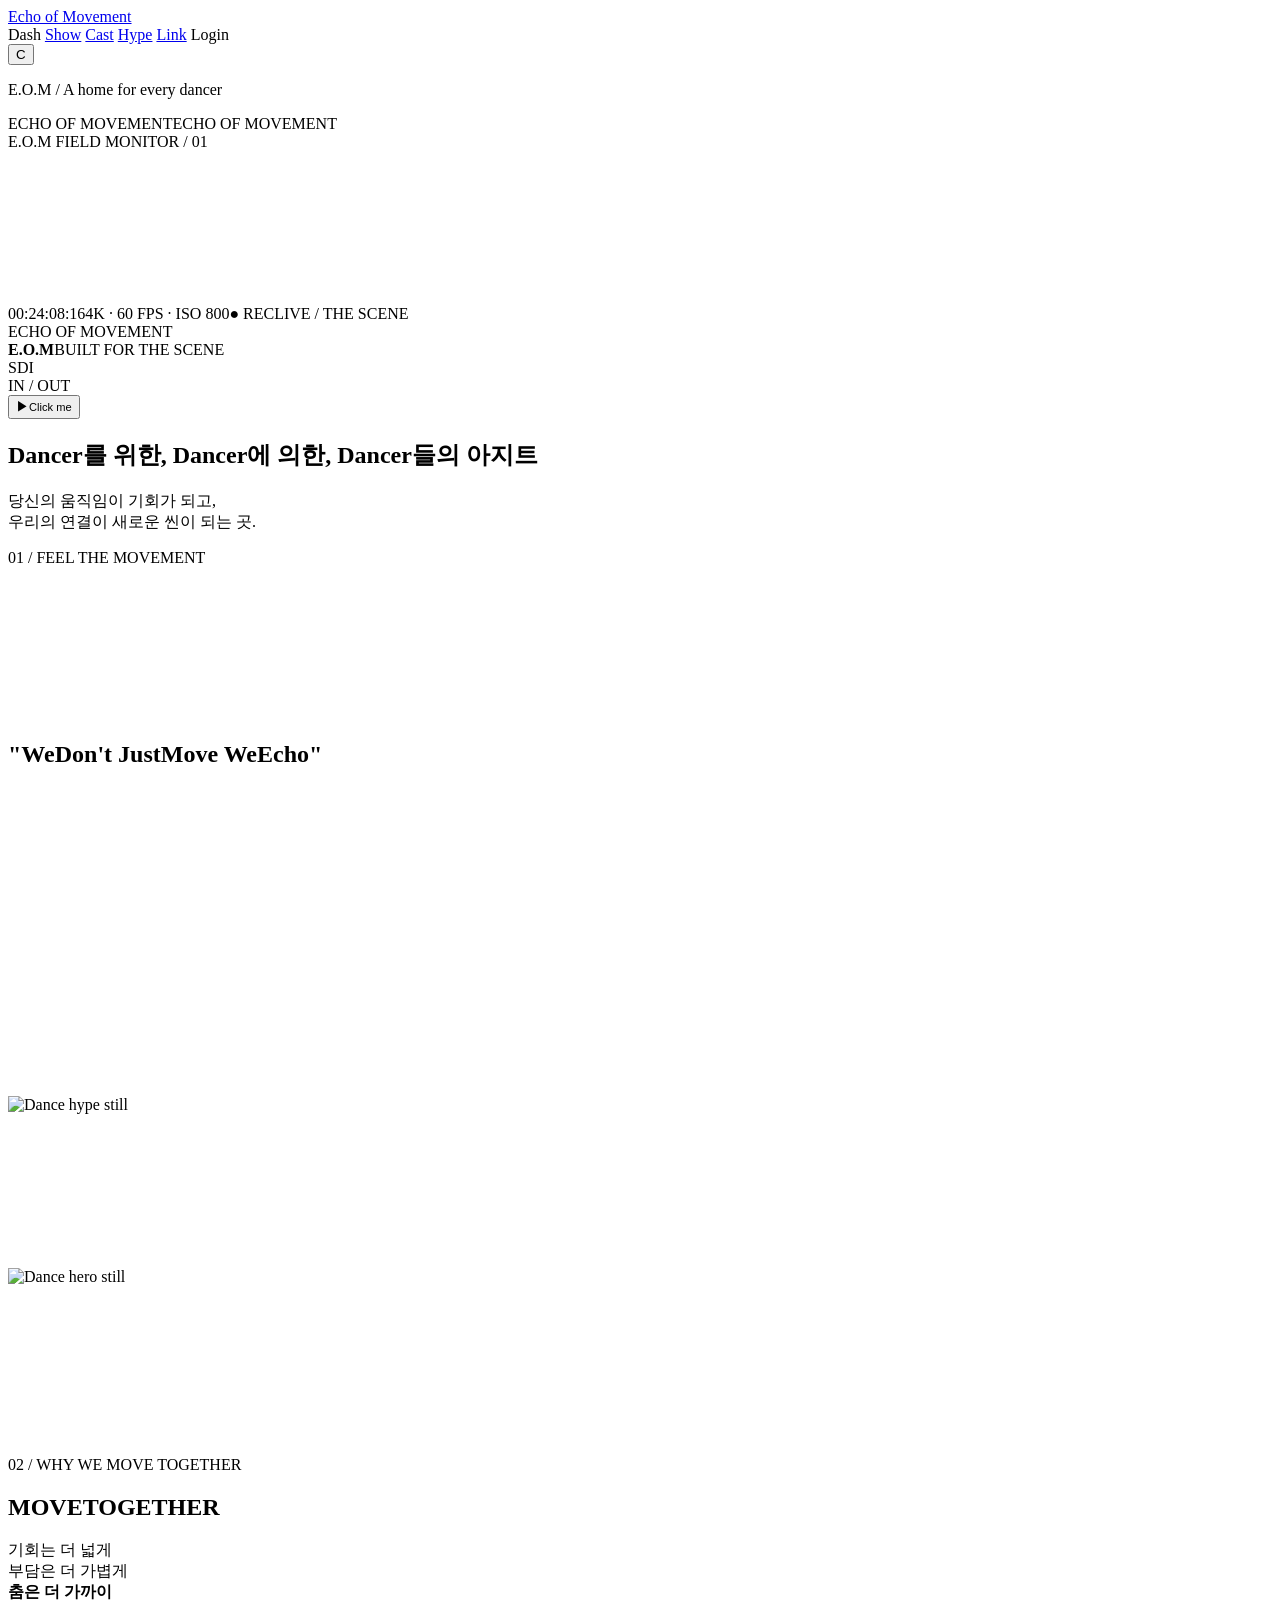
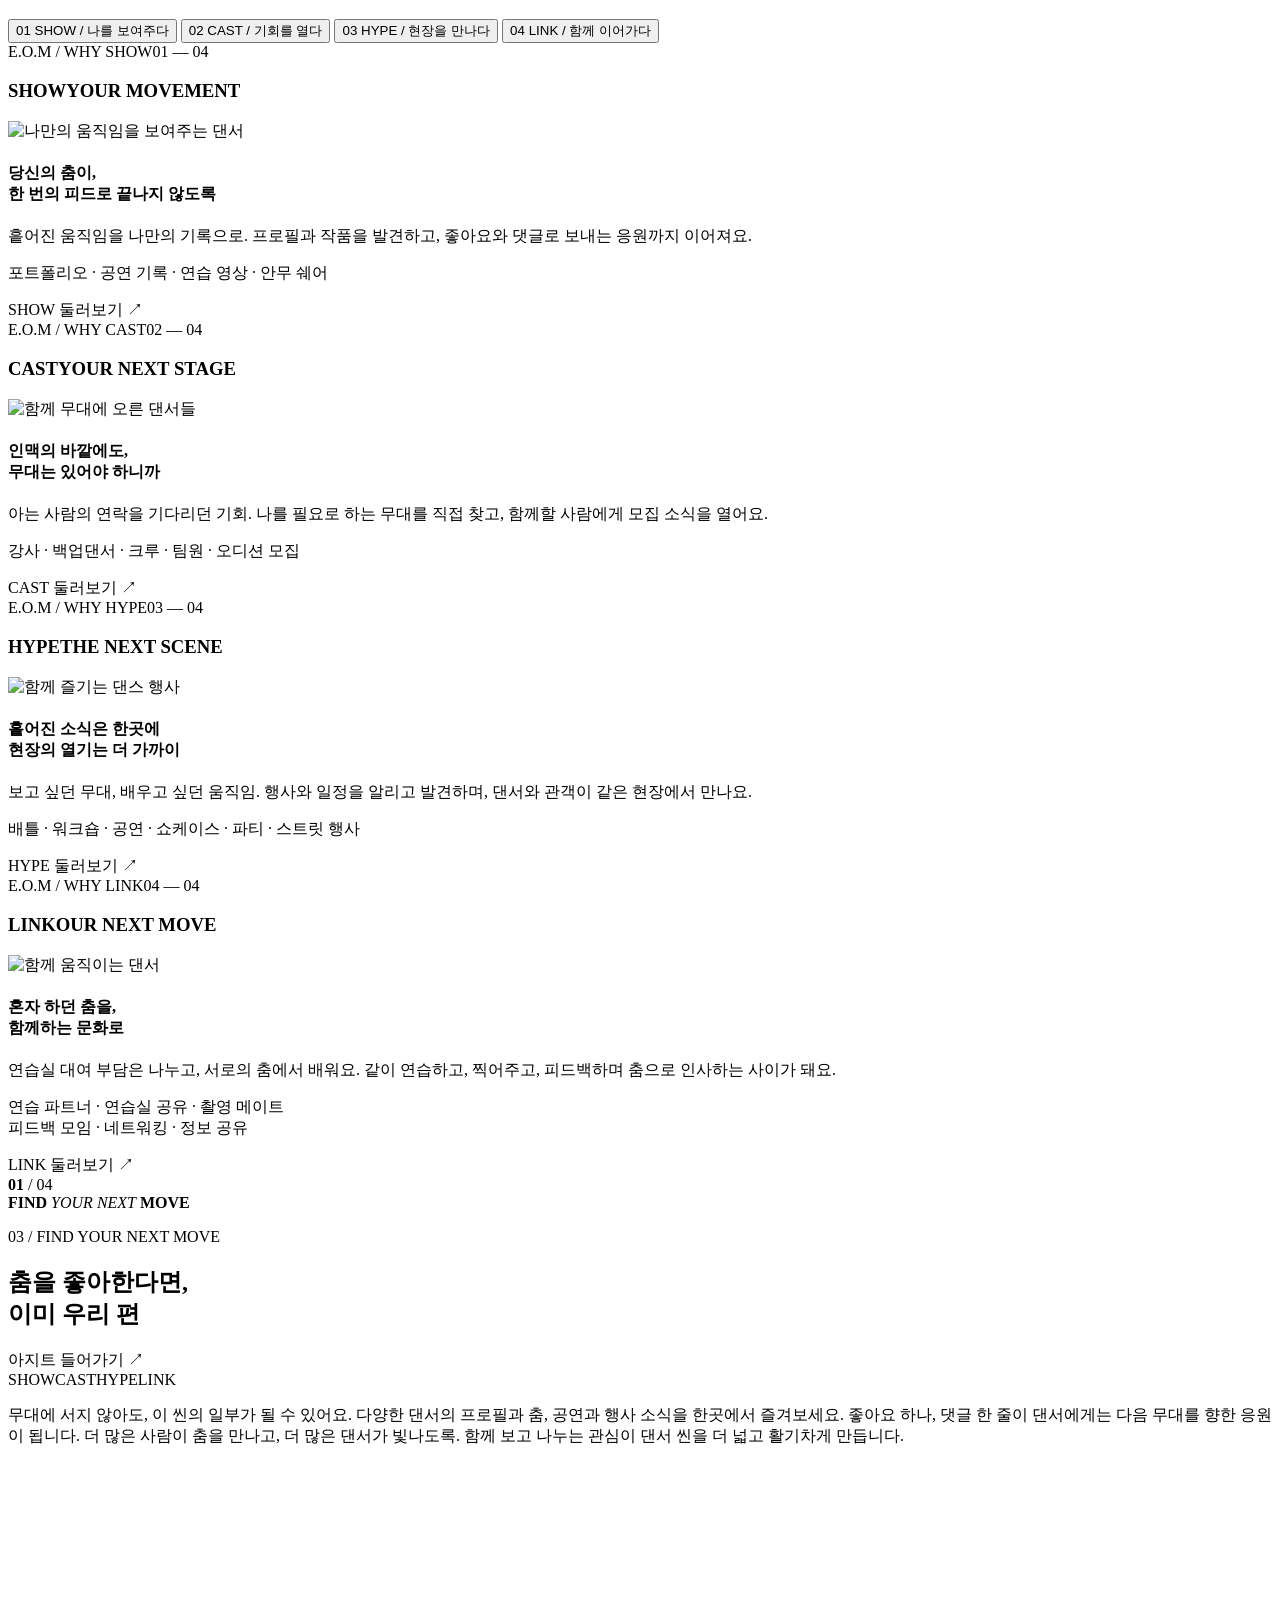
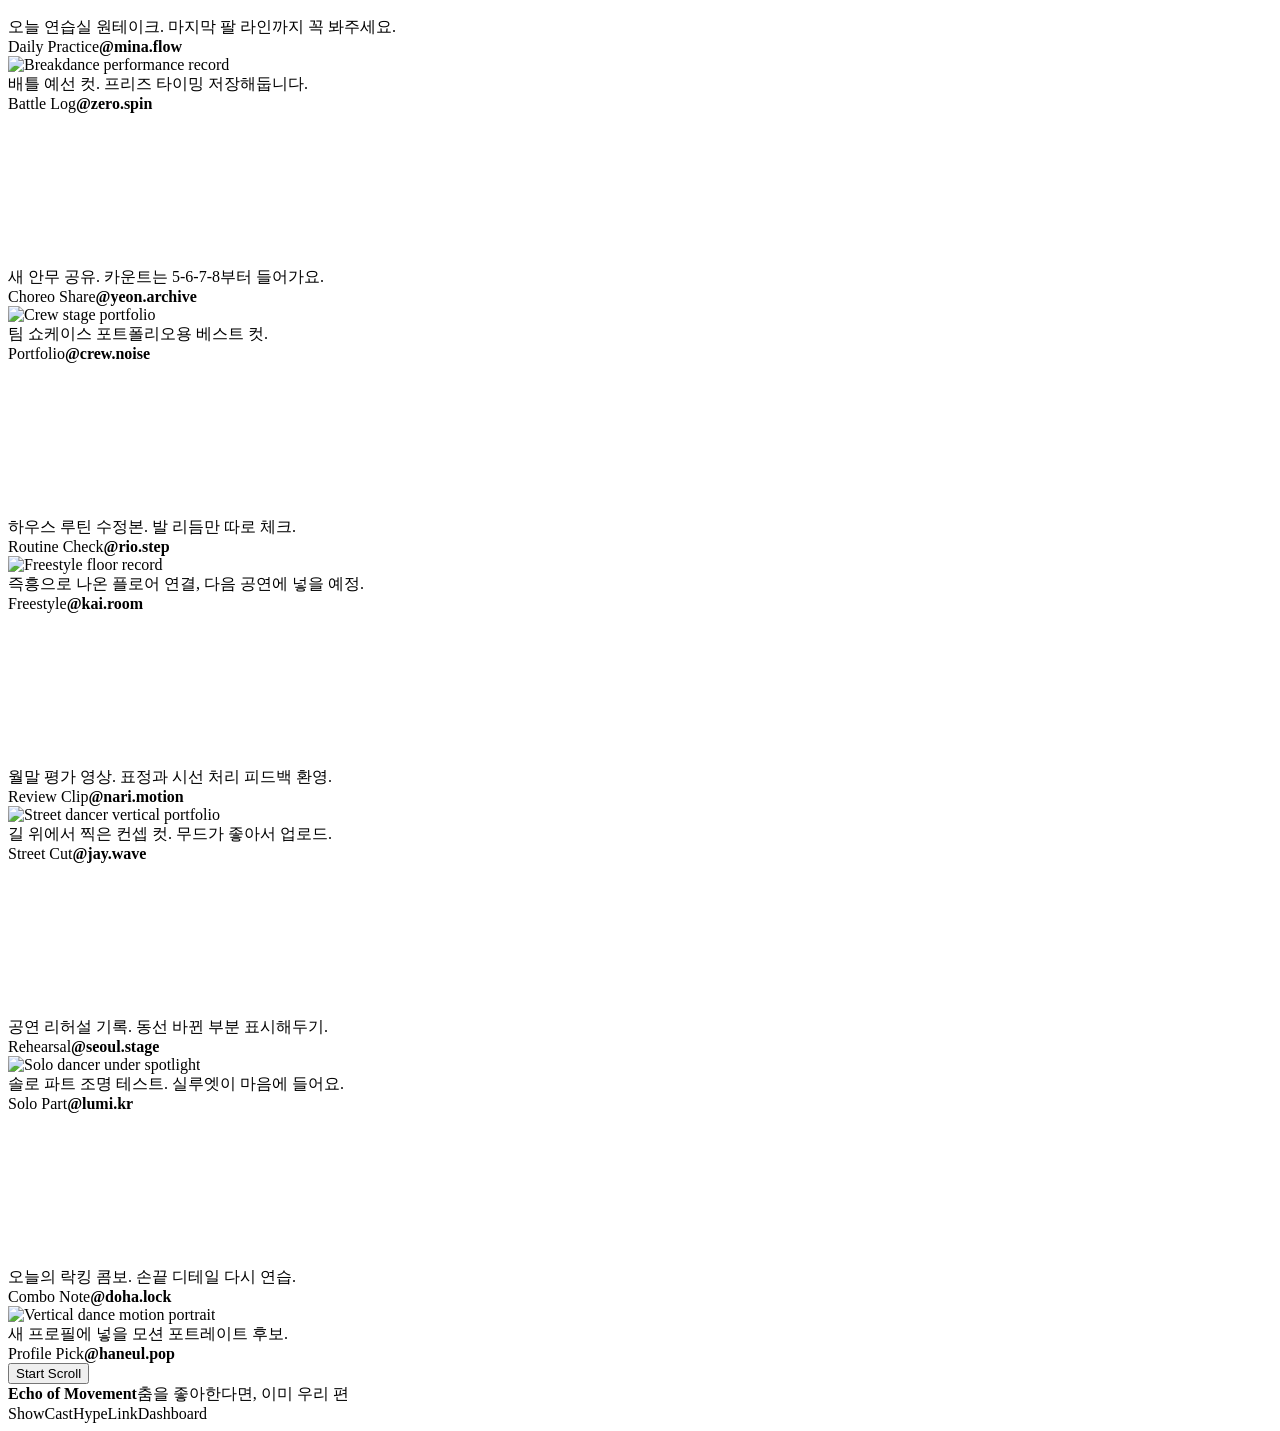
<file: src/main/resources/templates/index.html>
<!doctype html>
<html lang="ko" class="motion-paused" data-theme="dark" xmlns:th="http://www.thymeleaf.org" xmlns:sec="http://www.thymeleaf.org/extras/spring-security">
<head>
    <meta charset="utf-8">
    <meta name="viewport" content="width=device-width, initial-scale=1">
    <script th:src="@{/js/theme.js(v='safari-theme-5')}"></script>
    <title>E.O.M | Echo of Movement</title>
    <script>
        if ('scrollRestoration' in history) history.scrollRestoration = 'manual';
        if (performance.getEntriesByType('navigation')[0]?.type === 'reload' && location.hash) {
            history.replaceState(null, '', location.pathname + location.search);
        }
        window.scrollTo({ top: 0, behavior: 'instant' });
    </script>
    <link rel="preconnect" href="https://fonts.googleapis.com">
    <link rel="preconnect" href="https://fonts.gstatic.com" crossorigin>
    <link href="https://fonts.googleapis.com/css2?family=Inter:wght@400;600;700;800;900&family=Irish+Grover&family=Roboto:wght@700;900&family=Roboto+Mono:wght@400;700&display=swap" rel="stylesheet">
    <link rel="stylesheet" th:href="@{/css/app.css(v='safari-theme-5')}">
    <link rel="stylesheet" th:href="@{/css/marketing.css(v='9c0eecfc6916')}">
    <link rel="stylesheet" th:href="@{/css/landing-story.css(v='safari-link-2')}">
</head>
<body class="marketing-page landing-story">
<header class="marketing-header" data-marketing-header>
    <a class="marketing-logo" href="/" data-scroll-top>Echo of Movement</a>
    <nav class="marketing-nav" aria-label="Main navigation">
        <a th:href="@{/dashboard}">Dash</a>
        <a href="#show" data-section-link="show">Show</a>
        <a href="#cast" data-section-link="cast">Cast</a>
        <a href="#hype" data-section-link="hype">Hype</a>
        <a href="#link" data-section-link="link">Link</a>
        <a sec:authorize="!isAuthenticated()" th:href="@{/login}">Login</a>
    </nav>
    <button class="marketing-theme-toggle" type="button" data-theme-toggle aria-label="Toggle theme">C</button>
</header>

<main class="dynamic-index">
    <section class="opening" aria-labelledby="opening-title" data-opening>
        <div class="opening-stage">
            <p class="scene-kicker opening-kicker">E.O.M / A home for every dancer</p>
            <div class="opening-spotlights" aria-hidden="true"><i></i><i></i></div>
            <div class="opening-ribbon" aria-hidden="true"><span>ECHO OF MOVEMENT</span><span>ECHO OF MOVEMENT</span></div>
            <div class="monitor-scene" data-monitor>
                <div class="monitor-float"><div class="field-monitor">
                    <div class="monitor-face monitor-front">
                        <div class="monitor-brand">E.O.M <span>FIELD MONITOR / 01</span></div>
                        <div class="monitor-screen">
                            <video th:src="@{/assets/source/mp4/show4.mp4}" muted autoplay loop playsinline preload="metadata" th:poster="@{/assets/source/mp4/show4-poster.jpg}"></video>
                            <div class="monitor-frame"></div><span class="monitor-timecode">00:24:08:16</span><span class="monitor-spec">4K · 60 FPS · ISO 800</span><span class="monitor-rec">● REC</span><span class="monitor-live">LIVE / THE SCENE</span>
                            <div class="monitor-meters"><i></i><i></i><i></i><i></i><i></i><i></i><i></i><i></i></div>
                        </div>
                        <div class="monitor-controls"><i></i><i></i><i></i><span>ECHO OF MOVEMENT</span><b></b></div>
                    </div>
                    <div class="monitor-face monitor-back"><strong>E.O.M</strong><span>BUILT FOR THE SCENE</span><div class="monitor-vents"></div></div>
                    <div class="monitor-face monitor-left"><i></i><i></i><i></i></div>
                    <div class="monitor-face monitor-right"><span>SDI<br>IN / OUT</span></div>
                    <div class="monitor-face monitor-top"></div><div class="monitor-face monitor-bottom"></div>
                    <div class="monitor-handle"><span class="handle-bar handle-grip"><i></i><i></i><i></i><i></i><i></i><i></i></span><span class="handle-bar handle-left"><i></i><i></i><i></i><i></i><i></i><i></i></span><span class="handle-bar handle-right"><i></i><i></i><i></i><i></i><i></i><i></i></span></div><div class="monitor-shoe"></div>
                </div></div>
                <button class="monitor-play" type="button" data-monitor-play aria-label="모니터 영상 재생"><span aria-hidden="true">▶</span><small>Click me</small></button>
            </div>
            <h1 id="opening-title">
                <span class="intro-line" data-intro-line><span><b class="intro-dancer">Dancer</b><span class="intro-korean">를 <span class="intro-word">위한</span>,</span></span></span>
                <span class="intro-line" data-intro-line><span><b class="intro-dancer">Dancer</b><span class="intro-korean">에 <span class="intro-word">의한</span>,</span></span></span>
                <span class="intro-line" data-intro-line><span><b class="intro-dancer">Dancer</b><span class="intro-korean">들의 <span class="intro-word">아지트</span></span></span></span>
            </h1>
            <p class="opening-note">당신의 움직임이 기회가 되고,<br>우리의 연결이 새로운 씬이 되는 곳.</p>
            <div class="intro-progress" aria-hidden="true"><span></span></div>
        </div>
    </section>
    <section id="movement" class="cinema-section hero-cinema" data-scene="hero" aria-label="01 — Feel the movement">
        <div class="chapter-marker">01 / FEEL THE MOVEMENT</div>
        <div class="hero-sticky-stage">
            <div class="hero-media-stack" aria-hidden="true">
                <video class="hero-ribbon-video" th:src="@{/assets/source/mp4/herostart.mp4}" muted loop playsinline preload="none" th:poster="@{/assets/source/mp4/herostart-poster.jpg}"></video>
            </div>

            <div class="hero-reference-copy">
                <h2 aria-label="We don’t just move. We echo.">
                    <span class="hero-type-line hero-type-line-dont" data-hero-line>
                        <span style="--n:1">"</span><span class="hero-type-gap hero-type-gap-small" aria-hidden="true"></span><span style="--n:2">W</span><span style="--n:3">e</span><span class="hero-type-gap" aria-hidden="true"></span><span style="--n:4">D</span><span style="--n:5">o</span><span style="--n:6">n</span><span style="--n:7">'</span><span style="--n:8">t</span>
                    </span>
                    <span class="hero-type-line hero-type-line-move" data-hero-line>
                        <span style="--n:9">J</span><span style="--n:10">u</span><span style="--n:11">s</span><span style="--n:12">t</span><span class="hero-type-gap" aria-hidden="true"></span><span style="--n:13">M</span><span style="--n:14">o</span><span style="--n:15">v</span><span style="--n:16">e</span>
                    </span>
                    <span class="hero-type-line hero-type-line-echo" data-hero-line>
                        <span style="--n:17">W</span><span class="hero-letter-e" style="--n:18">e</span><span class="hero-type-gap" aria-hidden="true"></span><span style="--n:19">E</span><span style="--n:20">c</span><span style="--n:21">h</span><span style="--n:22">o</span><span class="hero-type-gap hero-type-gap-small" aria-hidden="true"></span><span style="--n:23">"</span>
                    </span>
                </h2>
            </div>

            <div class="hero-cube-stage" aria-label="E.O.M hero media cube">
                <div class="media-cube hero-media-cube" data-hero-cube>
                    <div class="cube-face cube-front">
                        <video th:src="@{/assets/source/mp4/herostart.mp4}" muted loop playsinline preload="none" th:poster="@{/assets/source/mp4/herostart-poster.jpg}"></video>
                    </div>
                    <div class="cube-face cube-back">
                        <video th:src="@{/assets/source/mp4/cube1.mp4}" muted loop playsinline preload="none" th:poster="@{/assets/source/mp4/cube1-poster.jpg}"></video>
                    </div>
                    <div class="cube-face cube-right">
                        <img th:src="@{/assets/source/hype.jpg}" alt="Dance hype still">
                    </div>
                    <div class="cube-face cube-left">
                        <video th:src="@{/assets/source/mp4/cube3.mp4}" muted loop playsinline preload="none" th:poster="@{/assets/source/mp4/cube3-poster.jpg}"></video>
                    </div>
                    <div class="cube-face cube-top">
                        <img th:src="@{/assets/source/hero.jpg}" alt="Dance hero still">
                    </div>
                    <div class="cube-face cube-bottom">
                        <video th:src="@{/assets/source/mp4/cube2.mp4}" muted loop playsinline preload="none" th:poster="@{/assets/source/mp4/cube2-poster.jpg}"></video>
                    </div>
                </div>
            </div>

        </div>
    </section>

    <section id="why" class="why-orbit" aria-labelledby="why-title" data-orbit>
        <div class="orbit-stage">
            <p class="scene-kicker orbit-kicker">02 / WHY WE MOVE TOGETHER</p>
            <h2 id="why-title" class="orbit-title" aria-label="Move together"><span>MOVE</span><span class="outline">TOGETHER</span></h2>
            <p class="orbit-caption">기회는 더 넓게<br>부담은 더 가볍게<br><strong>춤은 더 가까이</strong></p>
            <div class="orbit-guide" aria-label="서비스를 만든 네 가지 이유">
                <span class="orbit-guide-line" aria-hidden="true"></span>
                <button type="button" data-orbit-step="0"><span>01</span> SHOW / 나를 보여주다</button>
                <button type="button" data-orbit-step="1"><span>02</span> CAST / 기회를 열다</button>
                <button type="button" data-orbit-step="2"><span>03</span> HYPE / 현장을 만나다</button>
                <button type="button" data-orbit-step="3"><span>04</span> LINK / 함께 이어가다</button>
            </div>
            <div class="orbit-deck">
                <article id="show" class="orbit-card" data-orbit-card>
                    <div class="orbit-card-top"><span>E.O.M / WHY SHOW</span><span>01 — 04</span></div>
                    <h3>SHOW<span>YOUR MOVEMENT</span></h3>
                    <img th:src="@{/assets/source/show.png}" alt="나만의 움직임을 보여주는 댄서" loading="eager">
                    <h4>당신의 춤이,<br>한 번의 피드로 끝나지 않도록</h4>
                    <p><span class="copy-phrase">흩어진 움직임을 나만의 기록으로.</span> <span class="copy-phrase">프로필과 작품을 발견하고,</span> <span class="copy-phrase">좋아요와 댓글로 보내는</span> <span class="copy-phrase">응원까지 이어져요.</span></p>
                    <p class="orbit-uses">포트폴리오 · 공연 기록 · 연습 영상 · 안무 쉐어</p>
                    <a th:href="@{/boards/SHOW}">SHOW 둘러보기 <span aria-hidden="true">↗</span></a>
                </article>
                <article id="cast" class="orbit-card" data-orbit-card>
                    <div class="orbit-card-top"><span>E.O.M / WHY CAST</span><span>02 — 04</span></div>
                    <h3>CAST<span>YOUR NEXT STAGE</span></h3>
                    <img th:src="@{/assets/source/ben-iwara-XoZ3P4Vl0LY-unsplash.jpg}" alt="함께 무대에 오른 댄서들" loading="eager">
                    <h4>인맥의 바깥에도,<br>무대는 있어야 하니까</h4>
                    <p><span class="copy-phrase">아는 사람의 연락을 기다리던 기회.</span> <span class="copy-phrase">나를 필요로 하는 무대를 직접 찾고,</span> <span class="copy-phrase">함께할 사람에게</span> <span class="copy-phrase">모집 소식을 열어요.</span></p>
                    <p class="orbit-uses">강사 · 백업댄서 · 크루 · 팀원 · 오디션 모집</p>
                    <a th:href="@{/boards/CAST}">CAST 둘러보기 <span aria-hidden="true">↗</span></a>
                </article>
                <article id="hype" class="orbit-card" data-orbit-card>
                    <div class="orbit-card-top"><span>E.O.M / WHY HYPE</span><span>03 — 04</span></div>
                    <h3>HYPE<span>THE NEXT SCENE</span></h3>
                    <img th:src="@{/assets/source/hype.jpg}" alt="함께 즐기는 댄스 행사" loading="eager">
                    <h4>흩어진 소식은 한곳에<br>현장의 열기는 더 가까이</h4>
                    <p><span class="copy-phrase">보고 싶던 무대,</span> <span class="copy-phrase">배우고 싶던 움직임.</span> <span class="copy-phrase">행사와 일정을 알리고 발견하며,</span> <span class="copy-phrase">댄서와 관객이</span> <span class="copy-phrase">같은 현장에서 만나요.</span></p>
                    <p class="orbit-uses">배틀 · 워크숍 · 공연 · 쇼케이스 · 파티 · 스트릿 행사</p>
                    <a th:href="@{/boards/HYPE}">HYPE 둘러보기 <span aria-hidden="true">↗</span></a>
                </article>
                <article id="link" class="orbit-card" data-orbit-card>
                    <div class="orbit-card-top"><span>E.O.M / WHY LINK</span><span>04 — 04</span></div>
                    <h3>LINK<span>OUR NEXT MOVE</span></h3>
                    <img th:src="@{/assets/source/samuel-regan-asante-jRM3E-MG9sg-unsplash.jpg}" alt="함께 움직이는 댄서" loading="eager">
                    <h4>혼자 하던 춤을,<br>함께하는 문화로</h4>
                    <p><span class="copy-phrase">연습실 대여 부담은 나누고,</span> <span class="copy-phrase">서로의 춤에서 배워요.</span> <span class="copy-phrase">같이 연습하고, 찍어주고,</span> <span class="copy-phrase">피드백하며 춤으로</span> <span class="copy-phrase">인사하는 사이가 돼요.</span></p>
                    <p class="orbit-uses">연습 파트너 · 연습실 공유 · 촬영 메이트<br>피드백 모임 · 네트워킹 · 정보 공유</p>
                    <a th:href="@{/boards/LINK}">LINK 둘러보기 <span aria-hidden="true">↗</span></a>
                </article>
            </div>
            <span class="orbit-counter" aria-hidden="true"><b data-orbit-count>01</b> / 04</span>
        </div>
    </section>

<div id="features" class="closing-section">
    <section id="next-move" class="cinema-section show-cinema" data-scene="show">
        <div class="show-sticky-stage">
            <div class="show-title-stack" data-show-title aria-hidden="true">
                <span><strong>FIND</strong> <em class="show-title-fade">YOUR</em></span>
                <span><em class="show-title-fade">NEXT</em> <b class="show-title-fade">MOVE</b></span>
            </div>

            <div class="show-message">
                <div class="closing-heading">
                <p class="scene-kicker">03 / FIND YOUR NEXT MOVE</p>
                <h2>춤을 좋아한다면,<br>이미 우리 편</h2>
                <div class="closing-actions"><a class="closing-enter" th:href="@{/dashboard}">아지트 들어가기 ↗</a><nav aria-label="서비스 바로가기"><a th:href="@{/boards/SHOW}">SHOW</a><a th:href="@{/boards/CAST}">CAST</a><a th:href="@{/boards/HYPE}">HYPE</a><a th:href="@{/boards/LINK}">LINK</a></nav></div>
                </div>
                <div class="closing-description">
                <p>
                    <span class="closing-sentence">무대에 서지 않아도, 이 씬의 일부가 될 수 있어요.</span>
                    <span class="closing-sentence"><span class="copy-phrase">다양한 댄서의 프로필과 춤,</span> <span class="copy-phrase">공연과 행사 소식을</span> <span class="copy-phrase">한곳에서 즐겨보세요.</span></span>
                    <span class="closing-sentence"><span class="copy-phrase">좋아요 하나, 댓글 한 줄이</span> <span class="copy-phrase">댄서에게는 다음 무대를 향한</span> <span class="copy-phrase">응원이 됩니다.</span></span>
                    <span class="closing-sentence"><span class="copy-phrase">더 많은 사람이 춤을 만나고,</span> <span class="copy-phrase">더 많은 댄서가 빛나도록.</span></span>
                    <span class="closing-sentence"><span class="copy-phrase">함께 보고 나누는 관심이</span> <span class="copy-phrase">댄서 씬을 더 넓고</span> <span class="copy-phrase">활기차게 만듭니다.</span></span>
                </p>
                </div>
            </div>

            <div class="show-rail-viewport" tabindex="0" role="region" aria-label="댄서 콘텐츠 예시">
                <div class="show-reel-rail" data-show-rail>
                    <article class="show-reel-card show-reel-card-video" style="--i:0">
                        <video th:src="@{/assets/source/mp4/show1.mp4}" muted loop playsinline preload="none" th:poster="@{/assets/source/mp4/show1-poster.jpg}"></video>
                        <div class="show-caption">오늘 연습실 원테이크. 마지막 팔 라인까지 꼭 봐주세요.</div>
                        <div class="show-meta"><span>Daily Practice</span><strong>@mina.flow</strong></div>
                    </article>
                    <article class="show-reel-card" style="--i:1">
                        <img th:src="@{/assets/source/dwayne-joe-_Haw_PsHa5E-unsplash.jpg}" alt="Breakdance performance record">
                        <div class="show-caption">배틀 예선 컷. 프리즈 타이밍 저장해둡니다.</div>
                        <div class="show-meta"><span>Battle Log</span><strong>@zero.spin</strong></div>
                    </article>
                    <article class="show-reel-card show-reel-card-video" style="--i:2">
                        <video th:src="@{/assets/source/mp4/show2.mp4}" muted loop playsinline preload="none" th:poster="@{/assets/source/mp4/show2-poster.jpg}"></video>
                        <div class="show-caption">새 안무 공유. 카운트는 5-6-7-8부터 들어가요.</div>
                        <div class="show-meta"><span>Choreo Share</span><strong>@yeon.archive</strong></div>
                    </article>
                    <article class="show-reel-card" style="--i:3">
                        <img th:src="@{/assets/source/ben-iwara-XoZ3P4Vl0LY-unsplash.jpg}" alt="Crew stage portfolio">
                        <div class="show-caption">팀 쇼케이스 포트폴리오용 베스트 컷.</div>
                        <div class="show-meta"><span>Portfolio</span><strong>@crew.noise</strong></div>
                    </article>
                    <article class="show-reel-card show-reel-card-video" style="--i:4">
                        <video th:src="@{/assets/source/mp4/show3.mp4}" muted loop playsinline preload="none" th:poster="@{/assets/source/mp4/show3-poster.jpg}"></video>
                        <div class="show-caption">하우스 루틴 수정본. 발 리듬만 따로 체크.</div>
                        <div class="show-meta"><span>Routine Check</span><strong>@rio.step</strong></div>
                    </article>
                    <article class="show-reel-card" style="--i:5">
                        <img th:src="@{/assets/source/samuel-regan-asante-jRM3E-MG9sg-unsplash.jpg}" alt="Freestyle floor record">
                        <div class="show-caption">즉흥으로 나온 플로어 연결, 다음 공연에 넣을 예정.</div>
                        <div class="show-meta"><span>Freestyle</span><strong>@kai.room</strong></div>
                    </article>
                    <article class="show-reel-card show-reel-card-video" style="--i:6">
                        <video th:src="@{/assets/source/mp4/show4.mp4}" muted loop playsinline preload="none" th:poster="@{/assets/source/mp4/show4-poster.jpg}"></video>
                        <div class="show-caption">월말 평가 영상. 표정과 시선 처리 피드백 환영.</div>
                        <div class="show-meta"><span>Review Clip</span><strong>@nari.motion</strong></div>
                    </article>
                    <article class="show-reel-card" style="--i:7">
                        <img th:src="@{/assets/source/fethi-benattallah-Pf7DdhpYk88-unsplash.jpg}" alt="Street dancer vertical portfolio">
                        <div class="show-caption">길 위에서 찍은 컨셉 컷. 무드가 좋아서 업로드.</div>
                        <div class="show-meta"><span>Street Cut</span><strong>@jay.wave</strong></div>
                    </article>
                    <article class="show-reel-card show-reel-card-video" style="--i:8">
                        <video th:src="@{/assets/source/mp4/show5.mp4}" muted loop playsinline preload="none" th:poster="@{/assets/source/mp4/show5-poster.jpg}"></video>
                        <div class="show-caption">공연 리허설 기록. 동선 바뀐 부분 표시해두기.</div>
                        <div class="show-meta"><span>Rehearsal</span><strong>@seoul.stage</strong></div>
                    </article>
                    <article class="show-reel-card" style="--i:9">
                        <img th:src="@{/assets/source/daniel-oKJ2n8HiDr0-unsplash.jpg}" alt="Solo dancer under spotlight">
                        <div class="show-caption">솔로 파트 조명 테스트. 실루엣이 마음에 들어요.</div>
                        <div class="show-meta"><span>Solo Part</span><strong>@lumi.kr</strong></div>
                    </article>
                    <article class="show-reel-card show-reel-card-video" style="--i:10">
                        <video th:src="@{/assets/source/mp4/show6.mp4}" muted loop playsinline preload="none" th:poster="@{/assets/source/mp4/show6-poster.jpg}"></video>
                        <div class="show-caption">오늘의 락킹 콤보. 손끝 디테일 다시 연습.</div>
                        <div class="show-meta"><span>Combo Note</span><strong>@doha.lock</strong></div>
                    </article>
                    <article class="show-reel-card" style="--i:11">
                        <img th:src="@{/assets/source/shimo-yann-4vaZN5xBMEo-unsplash.jpg}" alt="Vertical dance motion portrait">
                        <div class="show-caption">새 프로필에 넣을 모션 포트레이트 후보.</div>
                        <div class="show-meta"><span>Profile Pick</span><strong>@haneul.pop</strong></div>
                    </article>
                </div>
            </div>
        </div>
    </section>

</div>
</main>
<button type="button" class="scroll-status" data-scroll-status aria-label="다음 화면으로 스크롤">Start Scroll</button>
<footer class="marketing-footer">
    <div><strong>Echo of Movement</strong><span>춤을 좋아한다면, 이미 우리 편</span></div>
    <nav aria-label="Footer navigation"><a th:href="@{/boards/SHOW}">Show</a><a th:href="@{/boards/CAST}">Cast</a><a th:href="@{/boards/HYPE}">Hype</a><a th:href="@{/boards/LINK}">Link</a><a th:href="@{/dashboard}">Dashboard</a></nav>
</footer>
<script th:src="@{/js/marketing.js(v='4d7595db4c95')}"></script>
<script th:src="@{/js/landing-story.js(v='152ced654efd')}"></script>
</body>
</html>
</file>
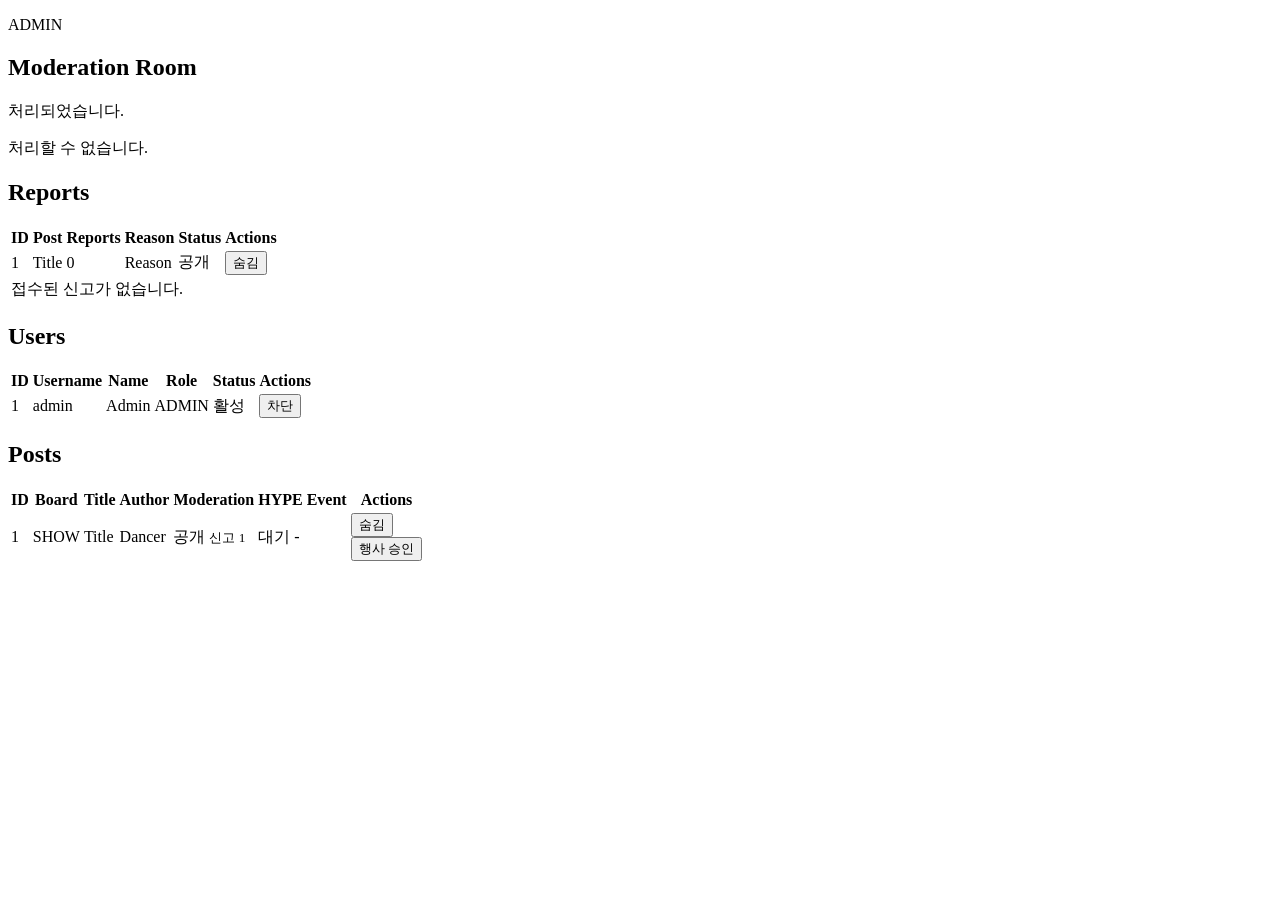
<file: src/main/resources/templates/admin.html>
<!doctype html>
<html lang="ko" data-theme="dark" xmlns:th="http://www.thymeleaf.org" xmlns:sec="http://www.thymeleaf.org/extras/spring-security">
<head>
    <meta charset="utf-8">
    <meta name="viewport" content="width=device-width, initial-scale=1">
<script th:src="@{/js/theme.js(v='safari-theme-5')}"></script>
    <title>Admin | E.O.M</title>
    <link rel="preconnect" href="https://fonts.googleapis.com">
    <link rel="preconnect" href="https://fonts.gstatic.com" crossorigin>
    <link href="https://fonts.googleapis.com/css2?family=Inter:wght@400;600;800&family=Irish+Grover&family=Roboto+Mono&display=swap" rel="stylesheet">
    <link rel="stylesheet" th:href="@{/css/app.css(v='safari-theme-5')}">
</head>
<body>
<div th:replace="~{fragments/header :: header}"></div>
<main class="app-shell admin-page">
    <section class="section-title">
        <div>
            <p class="eyebrow">ADMIN</p>
            <h1>Moderation Room</h1>
        </div>
    </section>
    <p class="admin-notice" th:if="${adminNotice}" th:text="${adminNotice}">처리되었습니다.</p>
    <p class="admin-notice is-error" th:if="${adminError}" th:text="${adminError}">처리할 수 없습니다.</p>
    <section class="admin-grid">
        <article>
            <h2>Reports</h2>
            <table>
                <thead>
                <tr>
                    <th>ID</th>
                    <th>Post</th>
                    <th>Reports</th>
                    <th>Reason</th>
                    <th>Status</th>
                    <th>Actions</th>
                </tr>
                </thead>
                <tbody>
                <tr th:each="post : ${reportedPosts}">
                    <td th:text="${post.id}">1</td>
                    <td><a th:href="@{/posts/{id}(id=${post.id})}" th:text="${post.title}">Title</a></td>
                    <td th:text="${post.reportCount}">0</td>
                    <td th:text="${post.latestReportReason}">Reason</td>
                    <td>
                        <span class="admin-status" th:classappend="${post.hiddenByAdmin} ? ' is-danger' : ' is-ok'"
                              th:text="${post.hiddenByAdmin ? '숨김' : '공개'}">공개</span>
                    </td>
                    <td>
                        <form th:action="@{/admin/posts/{id}/visibility(id=${post.id})}" method="post">
                            <input type="hidden" name="hidden" th:value="${!post.hiddenByAdmin}">
                            <button type="submit" th:text="${post.hiddenByAdmin ? '복구' : '숨김'}">숨김</button>
                        </form>
                    </td>
                </tr>
                <tr th:if="${reportedPosts.isEmpty()}">
                    <td colspan="6">접수된 신고가 없습니다.</td>
                </tr>
                </tbody>
            </table>
        </article>
        <article>
            <h2>Users</h2>
            <table>
                <thead>
                <tr>
                    <th>ID</th>
                    <th>Username</th>
                    <th>Name</th>
                    <th>Role</th>
                    <th>Status</th>
                    <th>Actions</th>
                </tr>
                </thead>
                <tbody>
                <tr th:each="user : ${users}">
                    <td th:text="${user.id}">1</td>
                    <td th:text="${user.username}">admin</td>
                    <td th:text="${user.displayName}">Admin</td>
                    <td th:text="${user.role}">ADMIN</td>
                    <td>
                        <span class="admin-status" th:classappend="${user.blocked} ? ' is-danger' : ' is-ok'"
                              th:text="${user.blocked ? '차단' : '활성'}">활성</span>
                    </td>
                    <td>
                        <form th:if="${user.role.name() != 'ADMIN'}" th:action="@{/admin/users/{id}/block(id=${user.id})}" method="post">
                            <input type="hidden" name="blocked" th:value="${!user.blocked}">
                            <button type="submit" th:text="${user.blocked ? '차단 해제' : '차단'}">차단</button>
                        </form>
                    </td>
                </tr>
                </tbody>
            </table>
        </article>
        <article>
            <h2>Posts</h2>
            <table>
                <thead>
                <tr>
                    <th>ID</th>
                    <th>Board</th>
                    <th>Title</th>
                    <th>Author</th>
                    <th>Moderation</th>
                    <th>HYPE Event</th>
                    <th>Actions</th>
                </tr>
                </thead>
                <tbody>
                <tr th:each="post : ${posts}">
                    <td th:text="${post.id}">1</td>
                    <td th:text="${post.boardType.label}">SHOW</td>
                    <td><a th:href="@{/posts/{id}(id=${post.id})}" th:text="${post.title}">Title</a></td>
                    <td th:text="${post.author.displayName}">Dancer</td>
                    <td>
                        <span class="admin-status" th:classappend="${post.hiddenByAdmin} ? ' is-danger' : ' is-ok'"
                              th:text="${post.hiddenByAdmin ? '숨김' : '공개'}">공개</span>
                        <small th:if="${post.reportCount > 0}" th:text="|신고 ${post.reportCount}|">신고 1</small>
                    </td>
                    <td>
                        <span class="admin-status"
                              th:if="${post.boardType.name() == 'HYPE' and post.eventDate != null}"
                              th:classappend="${post.adminApprovedEvent} ? ' is-ok' : ' is-pending'"
                              th:text="${post.adminApprovedEvent ? '승인' : '대기'}">대기</span>
                        <span th:unless="${post.boardType.name() == 'HYPE' and post.eventDate != null}">-</span>
                    </td>
                    <td class="admin-actions">
                        <form th:action="@{/admin/posts/{id}/visibility(id=${post.id})}" method="post">
                            <input type="hidden" name="hidden" th:value="${!post.hiddenByAdmin}">
                            <button type="submit" th:text="${post.hiddenByAdmin ? '복구' : '숨김'}">숨김</button>
                        </form>
                        <form th:if="${post.boardType.name() == 'HYPE' and post.eventDate != null}"
                              th:action="@{/admin/posts/{id}/hype-approval(id=${post.id})}"
                              method="post">
                            <input type="hidden" name="approved" th:value="${!post.adminApprovedEvent}">
                            <button type="submit" th:text="${post.adminApprovedEvent ? '승인 취소' : '행사 승인'}">행사 승인</button>
                        </form>
                    </td>
                </tr>
                </tbody>
            </table>
        </article>
    </section>
</main>
</body>
</html>
</file>
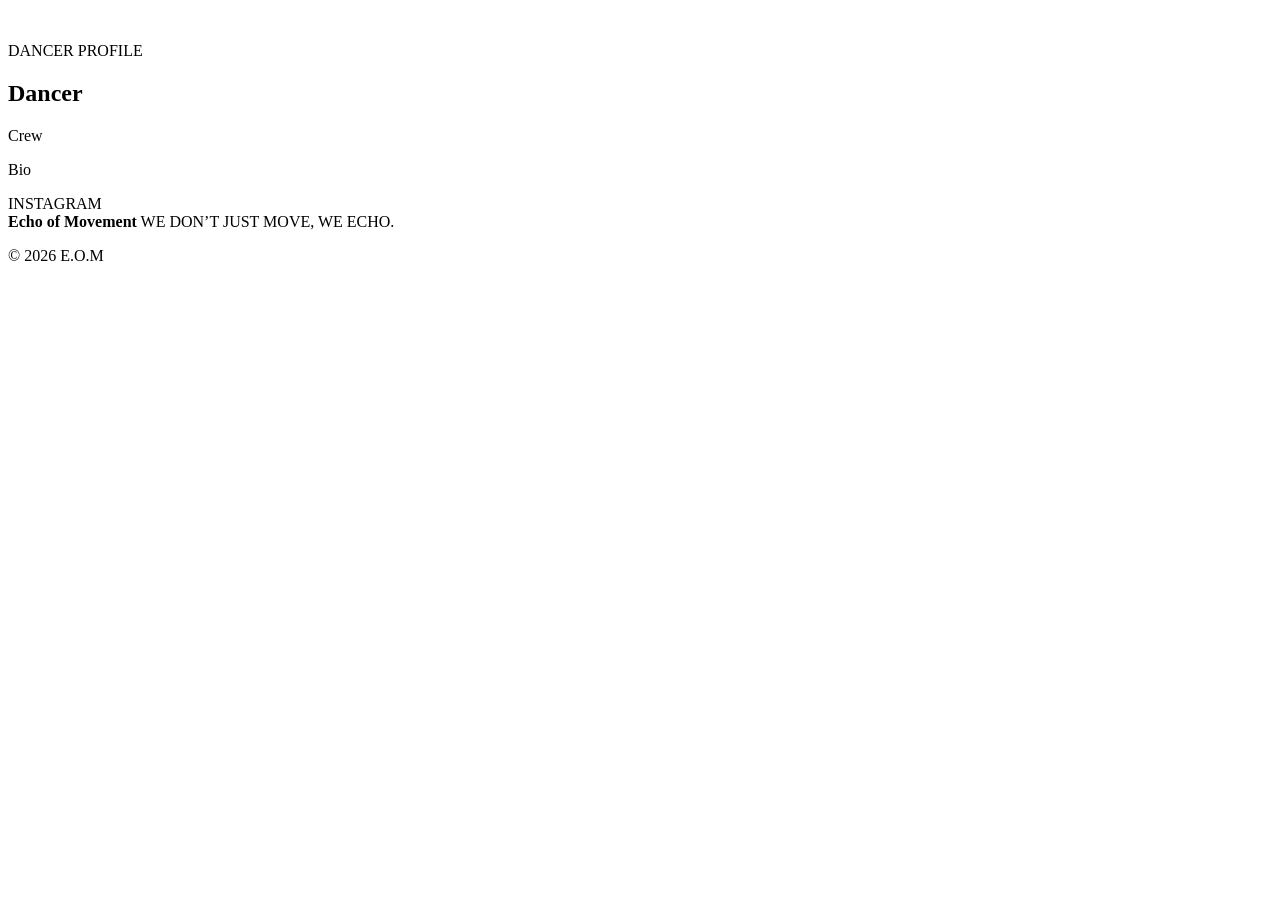
<file: src/main/resources/templates/dancer-detail.html>
<!doctype html>
<html lang="ko" data-theme="light" xmlns:th="http://www.thymeleaf.org">
<head>
    <meta charset="utf-8">
    <meta name="viewport" content="width=device-width, initial-scale=1">
<script th:src="@{/js/theme.js(v='safari-theme-5')}"></script>
    <title th:text="${dancer.displayName + ' | E.O.M'}">Dancer | E.O.M</title>
    <link rel="preconnect" href="https://fonts.googleapis.com">
    <link rel="preconnect" href="https://fonts.gstatic.com" crossorigin>
    <link href="https://fonts.googleapis.com/css2?family=Inter:wght@400;600;700;800&family=Irish+Grover&family=Roboto+Mono&display=swap" rel="stylesheet">
    <link rel="stylesheet" th:href="@{/css/app.css(v='safari-theme-5')}">
</head>
<body class="dashboard-page">
<div th:replace="~{fragments/header :: header}"></div>

<main class="community-shell">
    <section class="dancer-profile">
        <img th:src="${dancer.profileImageUrl}" th:alt="${dancer.displayName}">
        <div>
            <p>DANCER PROFILE</p>
            <h1 th:text="${dancer.displayName}">Dancer</h1>
            <span th:if="${dancer.crewName}" th:text="${dancer.crewName}">Crew</span>
            <p th:text="${dancer.bio}">Bio</p>
            <a th:if="${dancer.instagramUrl}" th:href="${dancer.instagramUrl}" target="_blank" rel="noreferrer">INSTAGRAM</a>
        </div>
    </section>
</main>

<footer class="dashboard-footer">
    <div>
        <strong>Echo of Movement</strong>
        <span>WE DON’T JUST MOVE, WE ECHO.</span>
    </div>
    <p>© 2026 E.O.M</p>
</footer>

</body>
</html>
</file>
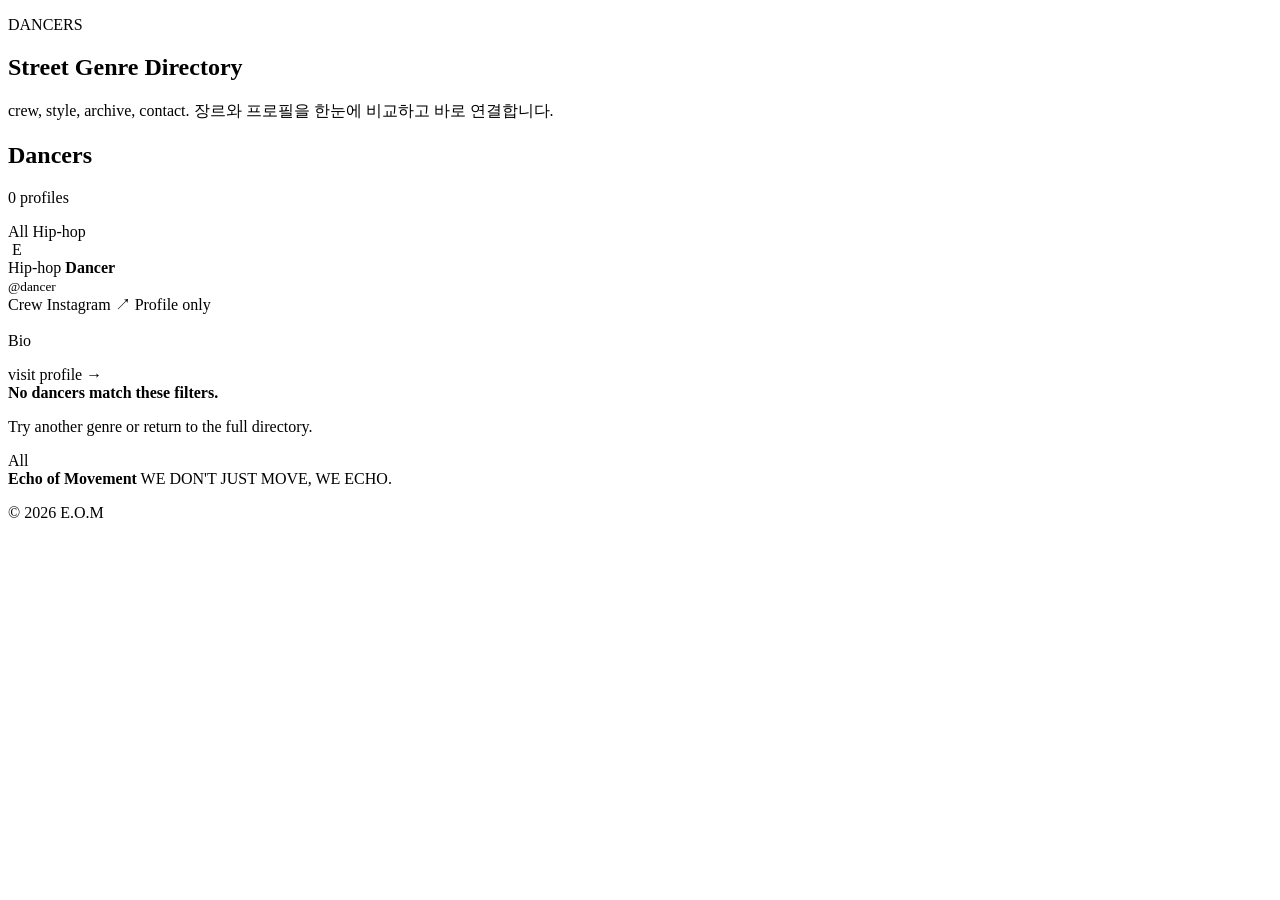
<file: src/main/resources/templates/dancers.html>
<!doctype html>
<html lang="ko" data-theme="light" xmlns:th="http://www.thymeleaf.org">
<head>
    <meta charset="utf-8">
    <meta name="viewport" content="width=device-width, initial-scale=1">
<script th:src="@{/js/theme.js(v='safari-theme-5')}"></script>
    <title>Dancers | E.O.M</title>
    <link rel="preconnect" href="https://fonts.googleapis.com">
    <link rel="preconnect" href="https://fonts.gstatic.com" crossorigin>
    <link href="https://fonts.googleapis.com/css2?family=Inter:wght@400;600;700;800&family=Irish+Grover&family=Roboto+Mono&display=swap" rel="stylesheet">
    <link rel="stylesheet" th:href="@{/css/app.css(v='safari-theme-5')}">
</head>
<body class="dashboard-page">
<div th:replace="~{fragments/header :: header}"></div>

<main class="community-shell">
    <section class="dancer-hero">
        <div>
            <p>DANCERS</p>
            <h1>Street Genre Directory</h1>
            <span>crew, style, archive, contact. 장르와 프로필을 한눈에 비교하고 바로 연결합니다.</span>
        </div>
    </section>

    <section class="dancer-explorer-head" aria-label="Genre filter">
        <div class="dancer-section-title">
            <div>
                <span aria-hidden="true"></span>
                <h2 th:text="${#lists.isEmpty(selectedGenres) ? 'Dancers' : #strings.listJoin(selectedGenres, ' · ')}">Dancers</h2>
            </div>
            <p th:text="|${#lists.size(dancers)} profiles|">0 profiles</p>
        </div>
        <nav class="dancer-genre-filter" aria-label="Dancer genre filter">
            <a th:href="@{/dancers}" th:classappend="${#lists.isEmpty(selectedGenres)} ? ' is-active'">All</a>
            <a th:each="genre : ${dancerGenres}"
               th:href="${genreLinks.get(genre)}"
               th:classappend="${#lists.contains(selectedGenres, genre)} ? ' is-active'"
               th:text="${genre}">Hip-hop</a>
        </nav>
    </section>

    <section class="dancer-directory">
        <article class="dancer-talent-card" th:each="dancer : ${dancers}">
            <a class="dancer-card-media" th:href="@{/dancers/{id}(id=${dancer.id})}" aria-label="프로필 보기">
                <img th:if="${dancer.profileImageUrl}" th:src="${dancer.profileImageUrl}" th:alt="${dancer.displayName}">
                <span th:unless="${dancer.profileImageUrl}" th:text="${#strings.substring(dancer.displayName, 0, 1)}">E</span>
            </a>
            <div class="dancer-card-copy">
                <div class="dancer-card-head">
                    <div>
                        <span th:text="${dancer.primaryGenre ?: 'Genre open'}">Hip-hop</span>
                        <strong th:text="${dancer.displayName}">Dancer</strong>
                    </div>
                    <small th:text="|@${dancer.username}|">@dancer</small>
                </div>
                <div class="dancer-card-meta">
                    <span th:text="${dancer.crewName ?: 'Solo'}">Crew</span>
                    <a th:if="${dancer.instagramUrl}" th:href="${dancer.instagramUrl}" target="_blank" rel="noreferrer">Instagram ↗</a>
                    <span th:unless="${dancer.instagramUrl}">Profile only</span>
                </div>
                <p th:text="${dancer.bio}">Bio</p>
                <div class="dancer-card-actions">
                    <a th:href="@{/dancers/{id}(id=${dancer.id})}">visit profile →</a>
                </div>
            </div>
        </article>
        <article class="dancer-empty-state" th:if="${#lists.isEmpty(dancers)}">
            <strong>No dancers match these filters.</strong>
            <p>Try another genre or return to the full directory.</p>
            <a th:href="@{/dancers}">All</a>
        </article>
    </section>
</main>

<footer class="dashboard-footer">
    <div>
        <strong>Echo of Movement</strong>
        <span>WE DON'T JUST MOVE, WE ECHO.</span>
    </div>
    <p>© 2026 E.O.M</p>
</footer>

</body>
</html>
</file>
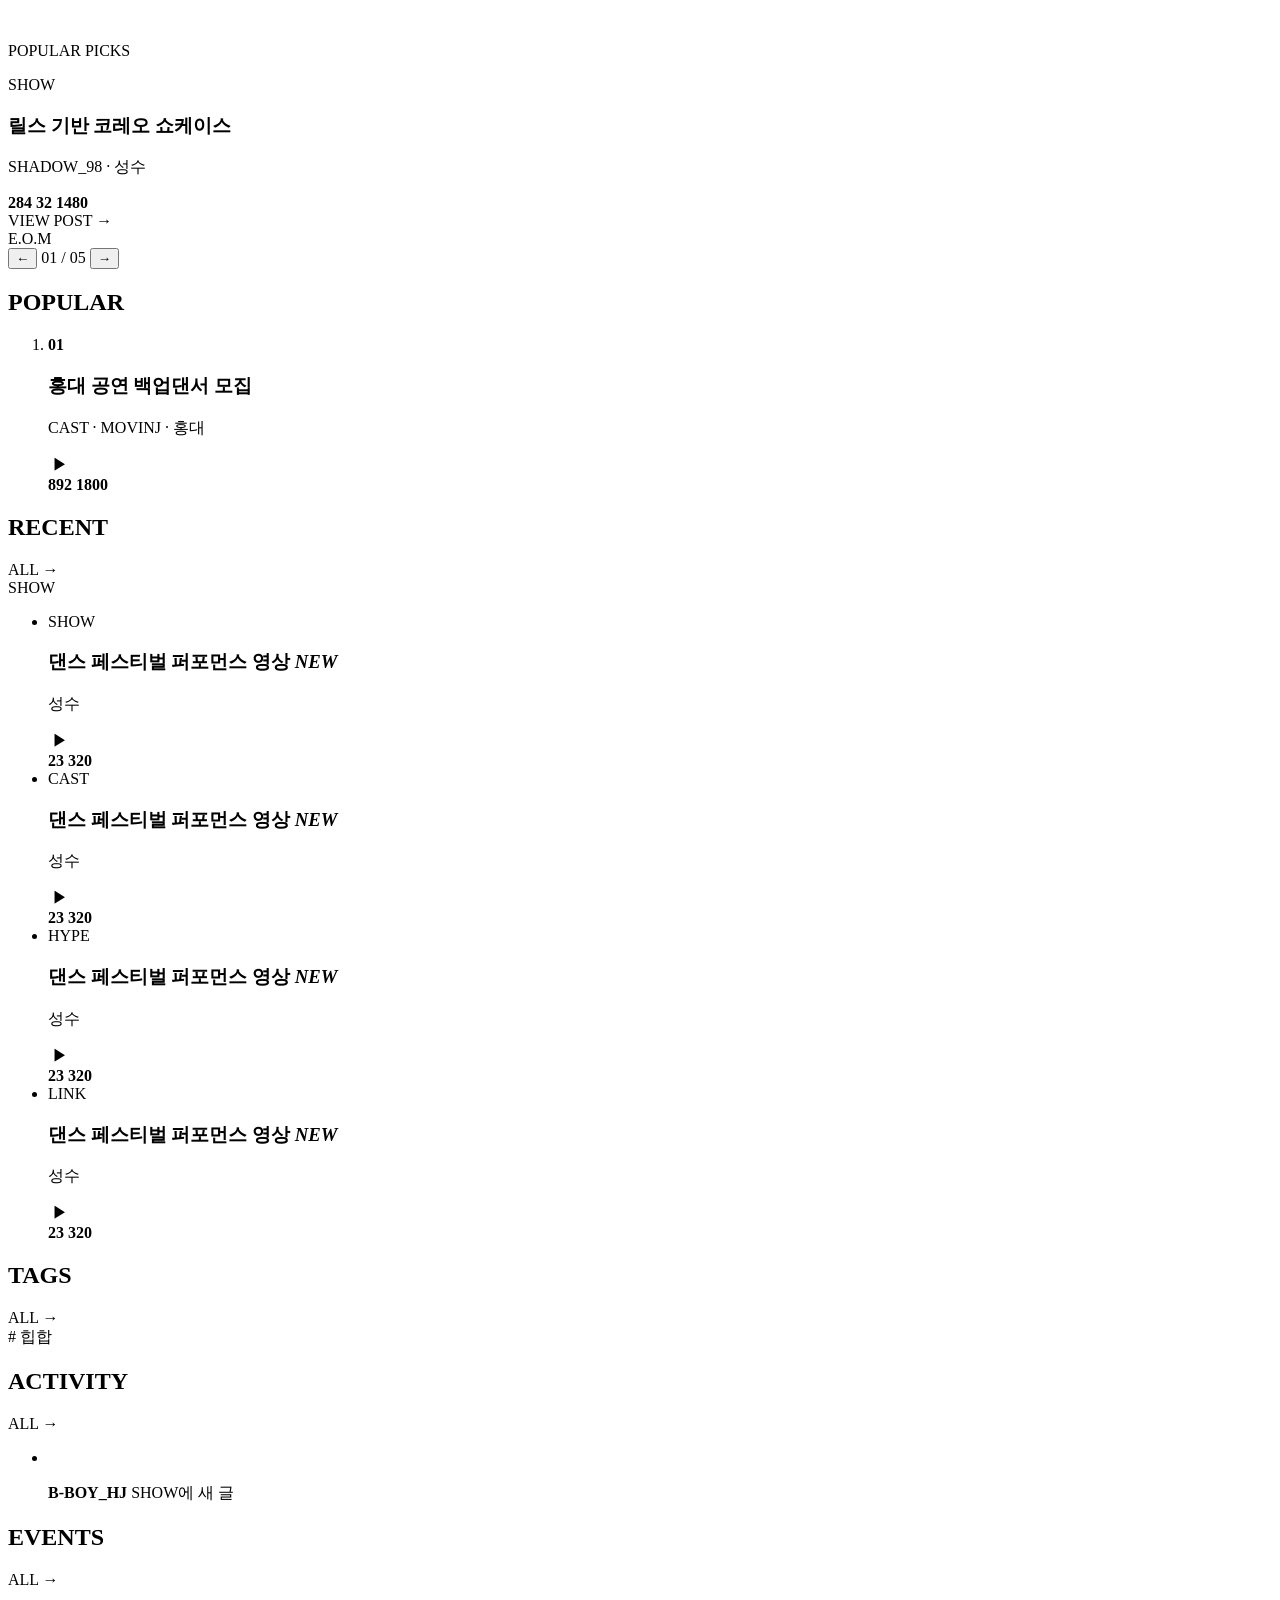
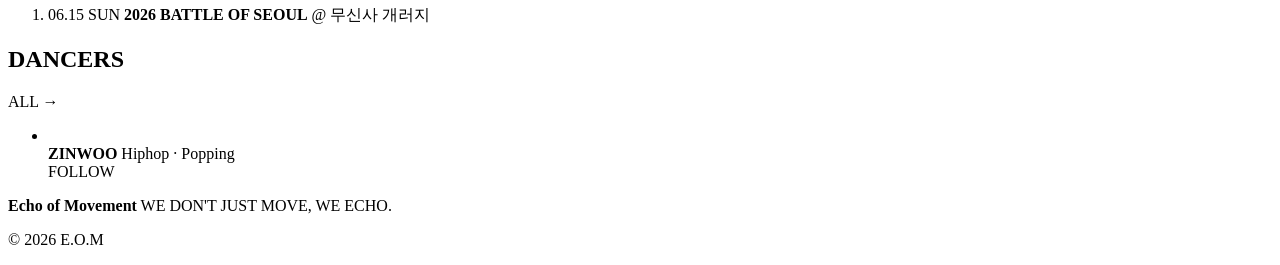
<file: src/main/resources/templates/dashboard.html>
<!doctype html>
<html lang="ko" data-theme="light" xmlns:th="http://www.thymeleaf.org" xmlns:sec="http://www.thymeleaf.org/extras/spring-security">
<head>
    <meta charset="utf-8">
    <meta name="viewport" content="width=device-width, initial-scale=1">
<script th:src="@{/js/theme.js(v='safari-theme-5')}"></script>
    <title>Dashboard | E.O.M</title>
    <link rel="preconnect" href="https://fonts.googleapis.com">
    <link rel="preconnect" href="https://fonts.gstatic.com" crossorigin>
    <link href="https://fonts.googleapis.com/css2?family=Inter:wght@400;600;700;800&family=Irish+Grover&family=Roboto+Mono&display=swap" rel="stylesheet">
    <link rel="stylesheet" th:href="@{/css/app.css(v='safari-theme-5')}">
</head>
<body class="dashboard-page">
<div th:replace="~{fragments/header :: header}"></div>

<main>
    <section class="dashboard-pick" th:if="${!#lists.isEmpty(popularPosts)}" data-dashboard-pick aria-label="인기 게시글">
        <div class="dashboard-pick-slides">
            <article class="dashboard-pick-slide" data-dashboard-slide
                     th:each="post, stat : ${popularPosts}"
                     th:classappend="${stat.first} ? ' is-active'"
                     th:attr="aria-hidden=${!stat.first}">
                <img class="dashboard-pick-image" th:if="${post.thumbnailUrl != null and !post.thumbnailUrl.isBlank()}"
                     th:src="${post.thumbnailUrl}" alt="">
                <div class="dashboard-pick-inner">
                    <div class="dashboard-pick-copy">
                        <p class="dashboard-script">POPULAR PICKS</p>
                        <span class="dashboard-board-badge" th:text="${post.boardType.label}">SHOW</span>
                        <h1 th:text="${post.title}">릴스 기반 코레오 쇼케이스</h1>
                        <p class="dashboard-author-line" th:text="|${post.author.displayName} · ${post.location}|">SHADOW_98 · 성수</p>
                        <div class="dashboard-quick-stats">
                            <span class="dashboard-stat-like"><i aria-hidden="true"></i><b th:text="${post.likeCount}">284</b></span>
                            <span class="dashboard-stat-comment"><i aria-hidden="true"></i><b th:text="${post.commentCount}">32</b></span>
                            <span class="dashboard-stat-view"><i aria-hidden="true"></i><b th:text="${post.viewCount}">1480</b></span>
                        </div>
                        <a class="dashboard-view-post" th:href="@{/posts/{id}(id=${post.id})}">VIEW POST →</a>
                    </div>
                    <div class="dashboard-pick-mark" aria-hidden="true">E.O.M</div>
                </div>
            </article>
        </div>
        <div class="dashboard-pick-controls" th:if="${#lists.size(popularPosts) > 1}" aria-label="인기 게시글 전환">
            <button type="button" data-dashboard-prev aria-label="이전 인기 게시글">←</button>
            <span class="dashboard-pick-count"><span data-dashboard-current>01</span> / <span th:text="${#numbers.formatInteger(#lists.size(popularPosts), 2)}">05</span></span>
            <button type="button" data-dashboard-next aria-label="다음 인기 게시글">→</button>
        </div>
    </section>

    <div class="dashboard-content">
        <div class="dashboard-main-column">
            <section class="dashboard-block">
                <div class="dashboard-block-title">
                    <span></span>
                    <h2>POPULAR</h2>
                </div>
                <ol class="dashboard-popular-list">
                    <li class="dashboard-popular-item" th:each="post, stat : ${popularPosts}">
                        <strong class="dashboard-rank" th:text="${#numbers.formatInteger(stat.count, 2)}">01</strong>
                        <div class="dashboard-row-copy">
                            <h3><a th:href="@{/posts/{id}(id=${post.id})}" th:text="${post.title}">홍대 공연 백업댄서 모집</a></h3>
                            <p>
                                <span th:classappend="| type-${post.boardType.name().toLowerCase()}|" th:text="${post.boardType.label}">CAST</span>
                                <span th:text="| · ${post.author.displayName} · ${post.location}|"> · MOVINJ · 홍대</span>
                            </p>
                        </div>
                        <div class="dashboard-mini-media" th:if="${post.thumbnailUrl}">
                            <img th:if="${post.thumbnailUrl}" th:src="${post.thumbnailUrl}" th:alt="${post.title}">
                            <span th:if="${post.mediaType.name() != 'IMAGE'}">▶</span>
                        </div>
                        <div class="dashboard-row-stats">
                            <span class="dashboard-stat-like"><i aria-hidden="true"></i><b th:text="${post.likeCount}">892</b></span>
                            <span class="dashboard-stat-view"><i aria-hidden="true"></i><b th:text="${post.viewCount}">1800</b></span>
                        </div>
                    </li>
                </ol>
            </section>

            <section class="dashboard-block">
                <div class="dashboard-block-title dashboard-title-with-link">
                    <div>
                        <span></span>
                        <h2>RECENT</h2>
                    </div>
                    <a data-recent-all th:href="@{/boards/{board}(board=${selectedBoard.name()})}">ALL →</a>
                </div>
                <div class="dashboard-tabs" aria-label="Board filters" data-dashboard-board-tabs>
                    <a th:each="board : ${boards}"
                       th:href="@{/dashboard(board=${board})}"
                       th:attr="data-board=${board.name()}"
                       th:classappend="${board == selectedBoard} ? ' is-active'"
                       th:text="${board.label}">SHOW</a>
                </div>
                <ul class="dashboard-recent-list" data-dashboard-recent-list>
                    <th:block th:each="post, stat : ${showRecentPosts}">
                    <li class="dashboard-feed-item" data-board="SHOW" th:classappend="${selectedBoard.name() == 'SHOW'} ? ' is-visible'" th:if="${stat.index < 10}">
                        <span class="dashboard-type" th:classappend="| type-${post.boardType.name().toLowerCase()}|" th:text="${post.boardType.label}">SHOW</span>
                        <div class="dashboard-row-copy">
                            <h3>
                                <a th:href="@{/posts/{id}(id=${post.id})}" th:text="${post.title}">댄스 페스티벌 퍼포먼스 영상</a>
                                <em th:if="${stat.index == 0}">NEW</em>
                            </h3>
                            <p th:text="${post.location}">성수</p>
                        </div>
                        <div class="dashboard-mini-media" th:if="${post.thumbnailUrl}">
                            <img th:if="${post.thumbnailUrl}" th:src="${post.thumbnailUrl}" th:alt="${post.title}">
                            <span th:if="${post.mediaType.name() != 'IMAGE'}">▶</span>
                        </div>
                        <div class="dashboard-row-stats">
                            <span class="dashboard-stat-like"><i aria-hidden="true"></i><b th:text="${post.likeCount}">23</b></span>
                            <span class="dashboard-stat-view"><i aria-hidden="true"></i><b th:text="${post.viewCount}">320</b></span>
                        </div>
                    </li>
                    </th:block>
                    <th:block th:each="post, stat : ${castRecentPosts}">
                    <li class="dashboard-feed-item" data-board="CAST" th:classappend="${selectedBoard.name() == 'CAST'} ? ' is-visible'" th:if="${stat.index < 10}">
                        <span class="dashboard-type" th:classappend="| type-${post.boardType.name().toLowerCase()}|" th:text="${post.boardType.label}">CAST</span>
                        <div class="dashboard-row-copy">
                            <h3>
                                <a th:href="@{/posts/{id}(id=${post.id})}" th:text="${post.title}">댄스 페스티벌 퍼포먼스 영상</a>
                                <em th:if="${stat.index == 0}">NEW</em>
                            </h3>
                            <p th:text="${post.location}">성수</p>
                        </div>
                        <div class="dashboard-mini-media" th:if="${post.thumbnailUrl}">
                            <img th:if="${post.thumbnailUrl}" th:src="${post.thumbnailUrl}" th:alt="${post.title}">
                            <span th:if="${post.mediaType.name() != 'IMAGE'}">▶</span>
                        </div>
                        <div class="dashboard-row-stats">
                            <span class="dashboard-stat-like"><i aria-hidden="true"></i><b th:text="${post.likeCount}">23</b></span>
                            <span class="dashboard-stat-view"><i aria-hidden="true"></i><b th:text="${post.viewCount}">320</b></span>
                        </div>
                    </li>
                    </th:block>
                    <th:block th:each="post, stat : ${hypeRecentPosts}">
                    <li class="dashboard-feed-item" data-board="HYPE" th:classappend="${selectedBoard.name() == 'HYPE'} ? ' is-visible'" th:if="${stat.index < 10}">
                        <span class="dashboard-type" th:classappend="| type-${post.boardType.name().toLowerCase()}|" th:text="${post.boardType.label}">HYPE</span>
                        <div class="dashboard-row-copy">
                            <h3>
                                <a th:href="@{/posts/{id}(id=${post.id})}" th:text="${post.title}">댄스 페스티벌 퍼포먼스 영상</a>
                                <em th:if="${stat.index == 0}">NEW</em>
                            </h3>
                            <p th:text="${post.location}">성수</p>
                        </div>
                        <div class="dashboard-mini-media" th:if="${post.thumbnailUrl}">
                            <img th:if="${post.thumbnailUrl}" th:src="${post.thumbnailUrl}" th:alt="${post.title}">
                            <span th:if="${post.mediaType.name() != 'IMAGE'}">▶</span>
                        </div>
                        <div class="dashboard-row-stats">
                            <span class="dashboard-stat-like"><i aria-hidden="true"></i><b th:text="${post.likeCount}">23</b></span>
                            <span class="dashboard-stat-view"><i aria-hidden="true"></i><b th:text="${post.viewCount}">320</b></span>
                        </div>
                    </li>
                    </th:block>
                    <th:block th:each="post, stat : ${linkRecentPosts}">
                    <li class="dashboard-feed-item" data-board="LINK" th:classappend="${selectedBoard.name() == 'LINK'} ? ' is-visible'" th:if="${stat.index < 10}">
                        <span class="dashboard-type" th:classappend="| type-${post.boardType.name().toLowerCase()}|" th:text="${post.boardType.label}">LINK</span>
                        <div class="dashboard-row-copy">
                            <h3>
                                <a th:href="@{/posts/{id}(id=${post.id})}" th:text="${post.title}">댄스 페스티벌 퍼포먼스 영상</a>
                                <em th:if="${stat.index == 0}">NEW</em>
                            </h3>
                            <p th:text="${post.location}">성수</p>
                        </div>
                        <div class="dashboard-mini-media" th:if="${post.thumbnailUrl}">
                            <img th:if="${post.thumbnailUrl}" th:src="${post.thumbnailUrl}" th:alt="${post.title}">
                            <span th:if="${post.mediaType.name() != 'IMAGE'}">▶</span>
                        </div>
                        <div class="dashboard-row-stats">
                            <span class="dashboard-stat-like"><i aria-hidden="true"></i><b th:text="${post.likeCount}">23</b></span>
                            <span class="dashboard-stat-view"><i aria-hidden="true"></i><b th:text="${post.viewCount}">320</b></span>
                        </div>
                    </li>
                    </th:block>
                </ul>
            </section>
        </div>

        <aside class="dashboard-side-column">
            <section class="dashboard-side-block">
                <div class="dashboard-side-title">
                    <div>
                        <span></span>
                        <h2>TAGS</h2>
                    </div>
                    <a th:href="@{/posts}">ALL →</a>
                </div>
                <div class="dashboard-tags">
                    <a class="dashboard-tag" th:each="tag, stat : ${tags}" th:if="${stat.index < 8}" th:href="@{/posts(tag=${tag})}" th:text="|# ${tag}|"># 힙합</a>
                </div>
            </section>

            <section class="dashboard-side-block dashboard-activity-block">
                <div class="dashboard-side-title">
                    <div>
                        <span></span>
                        <h2>ACTIVITY</h2>
                    </div>
                    <a th:href="@{/boards/all}">ALL →</a>
                </div>
                <ul class="dashboard-activity">
                    <li class="dashboard-activity-item" th:each="post, stat : ${recentPosts}" th:if="${stat.index < 5}">
                        <img th:if="${post.thumbnailUrl}" th:src="${post.thumbnailUrl}" th:alt="${post.title}">
                        <p><a th:href="@{/posts/{id}(id=${post.id})}"><strong th:text="${post.author.displayName}">B-BOY_HJ</strong> <span th:text="|${post.boardType.label}에 새 글|">SHOW에 새 글</span></a></p>
                    </li>
                </ul>
            </section>

            <section class="dashboard-side-block">
                <div class="dashboard-side-title">
                    <div>
                        <span></span>
                        <h2>EVENTS</h2>
                    </div>
                    <a th:href="@{/boards/HYPE(officialEvents=true)}">ALL →</a>
                </div>
                <ol class="dashboard-events">
                    <li class="dashboard-event-card" th:each="post, stat : ${upcomingEvents}" th:if="${stat.index < 4}">
                        <time th:if="${post.eventDate}" th:datetime="${post.eventDate}" th:text="${#temporals.format(post.eventDate, 'MM.dd EEE')}">06.15 SUN</time>
                        <strong><a th:href="@{/posts/{id}(id=${post.id})}" th:text="${post.title}">2026 BATTLE OF SEOUL</a></strong>
                        <span th:text="|@ ${post.location}|">@ 무신사 개러지</span>
                    </li>
                </ol>
            </section>

            <section class="dashboard-side-block dashboard-dancers-block">
                <div class="dashboard-side-title">
                    <div>
                        <span></span>
                        <h2>DANCERS</h2>
                    </div>
                    <a th:href="@{/dancers}">ALL →</a>
                </div>
                <ul class="dashboard-dancers">
                    <li class="dashboard-dancer-card" th:each="dancer, stat : ${recommendedDancers}" th:if="${stat.index < 4}">
                        <img th:src="${dancer.profileImageUrl}" th:alt="${dancer.displayName}">
                        <div>
                            <strong th:text="${dancer.displayName}">ZINWOO</strong>
                            <span th:text="${dancer.crewName}">Hiphop · Popping</span>
                        </div>
                        <a th:if="${dancer.instagramUrl}" th:href="${dancer.instagramUrl}" target="_blank" rel="noreferrer">FOLLOW</a>
                    </li>
                </ul>
            </section>
        </aside>
    </div>
</main>

<footer class="dashboard-footer">
    <div>
        <strong>Echo of Movement</strong>
        <span>WE DON'T JUST MOVE, WE ECHO.</span>
    </div>
    <p>© 2026 E.O.M</p>
</footer>

<script th:src="@{/js/dashboard-carousel.js}" defer></script>
<script>
    (() => {
        const tabs = document.querySelectorAll("[data-dashboard-board-tabs] a[data-board]");
        const rows = document.querySelectorAll("[data-dashboard-recent-list] [data-board]");
        const allLink = document.querySelector("[data-recent-all]");

        tabs.forEach((tab) => {
            tab.addEventListener("click", (event) => {
                event.preventDefault();
                const board = tab.dataset.board;
                tabs.forEach((item) => item.classList.toggle("is-active", item === tab));
                rows.forEach((row) => {
                    row.classList.toggle("is-visible", row.dataset.board === board);
                });
                if (allLink) {
                    allLink.href = `/boards/${board}`;
                }
            });
        });
    })();
</script>
</body>
</html>
</file>
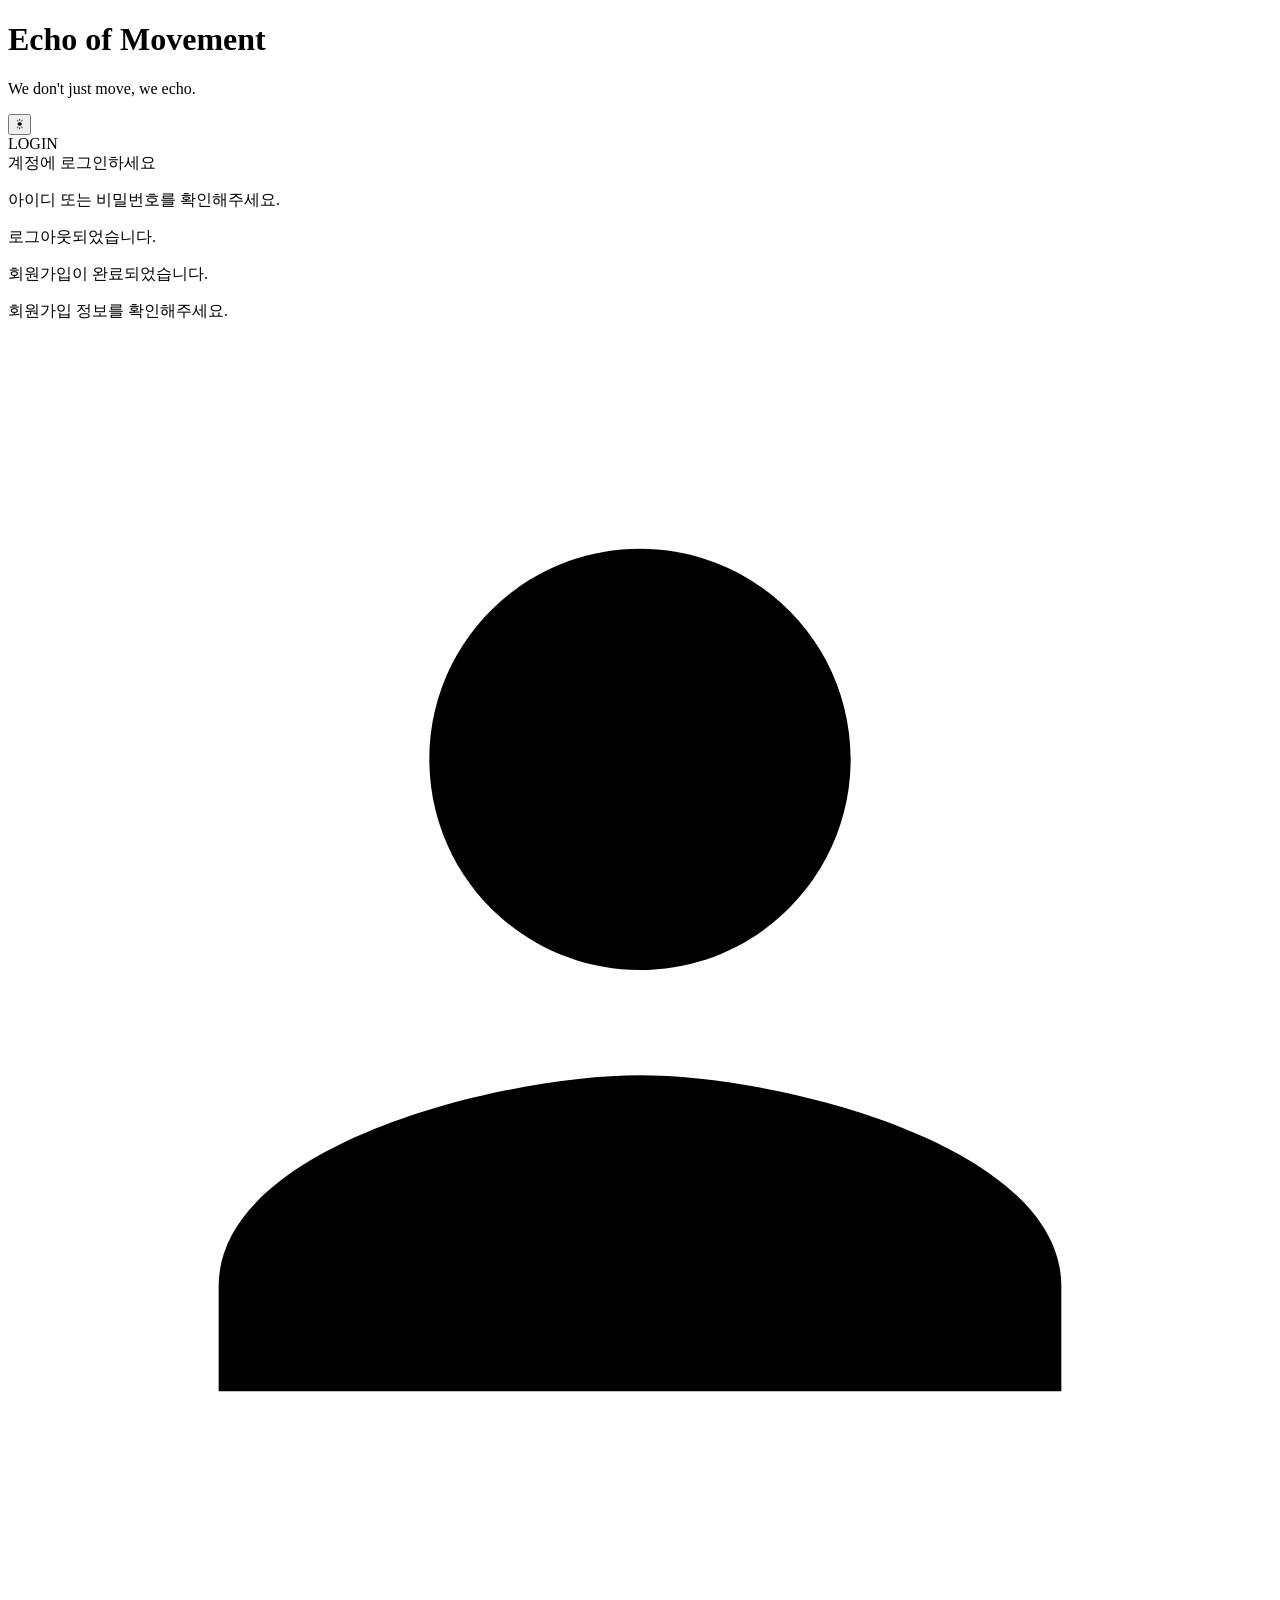
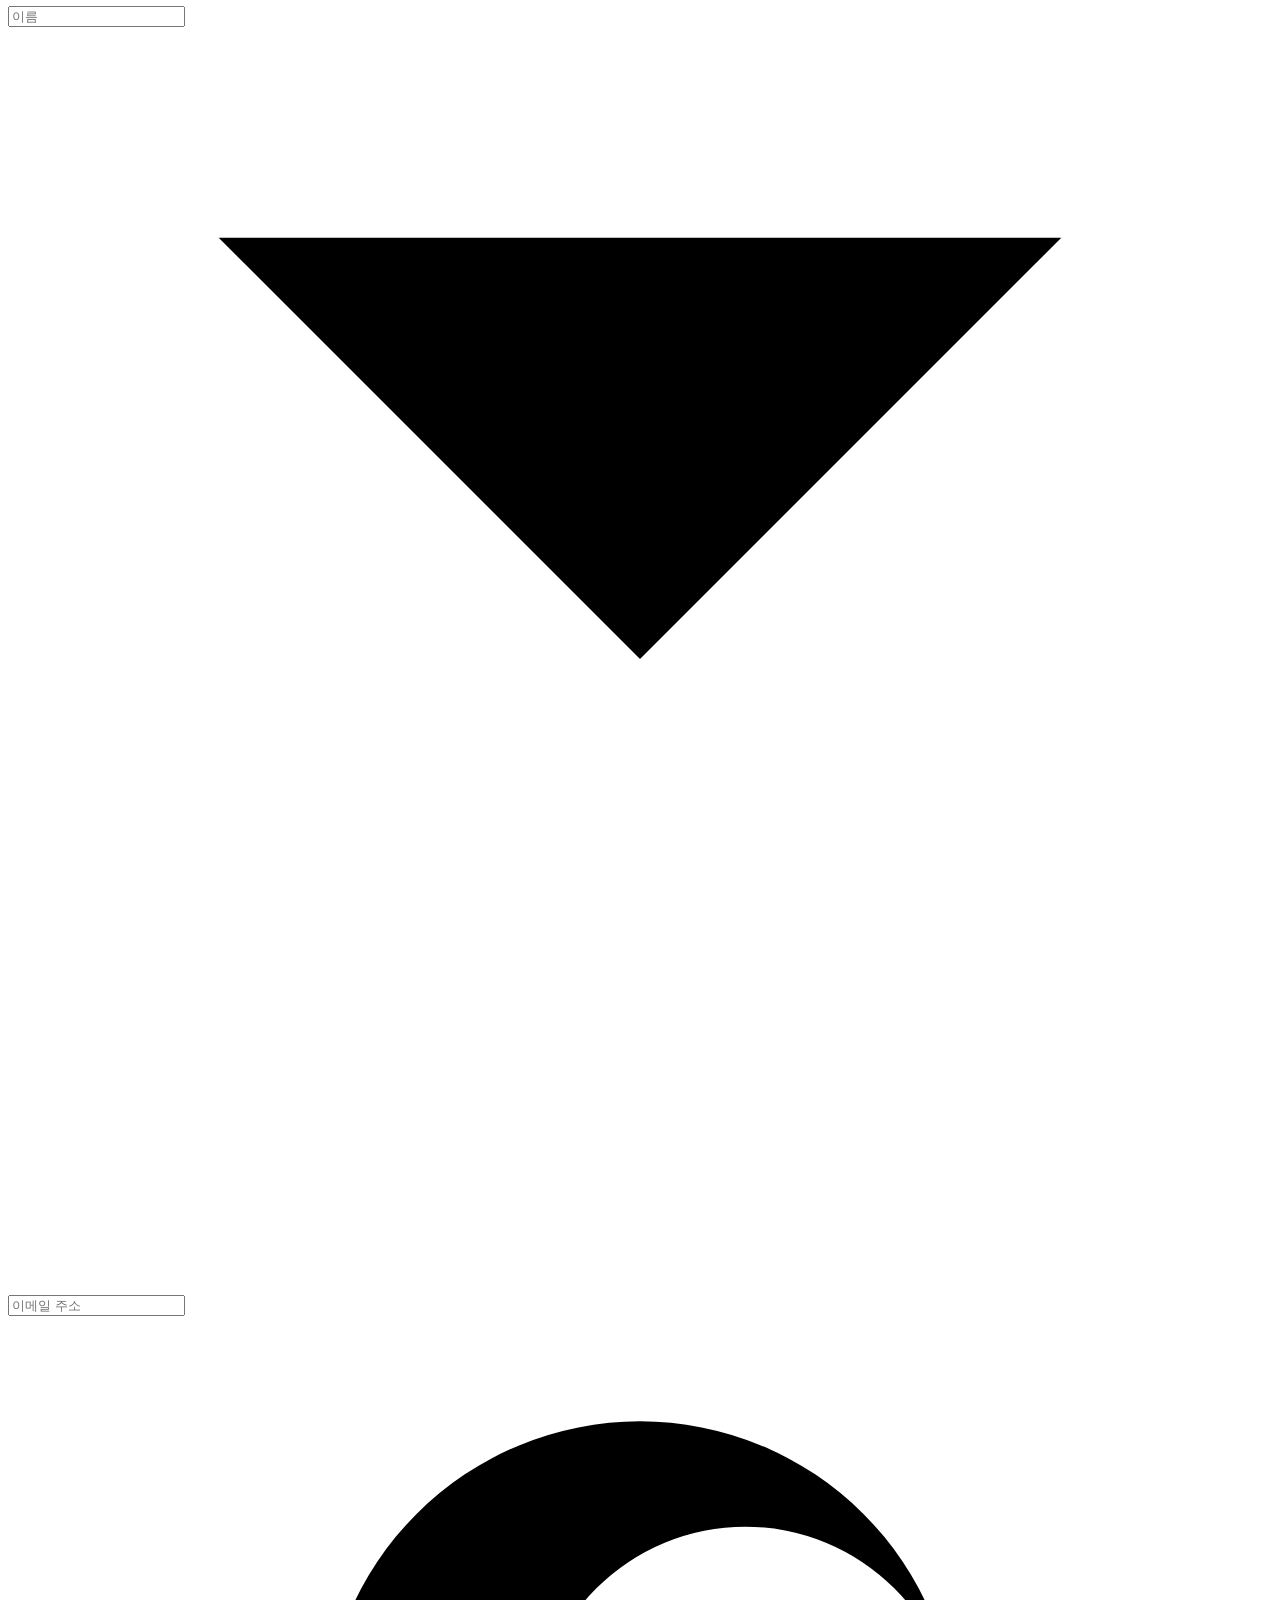
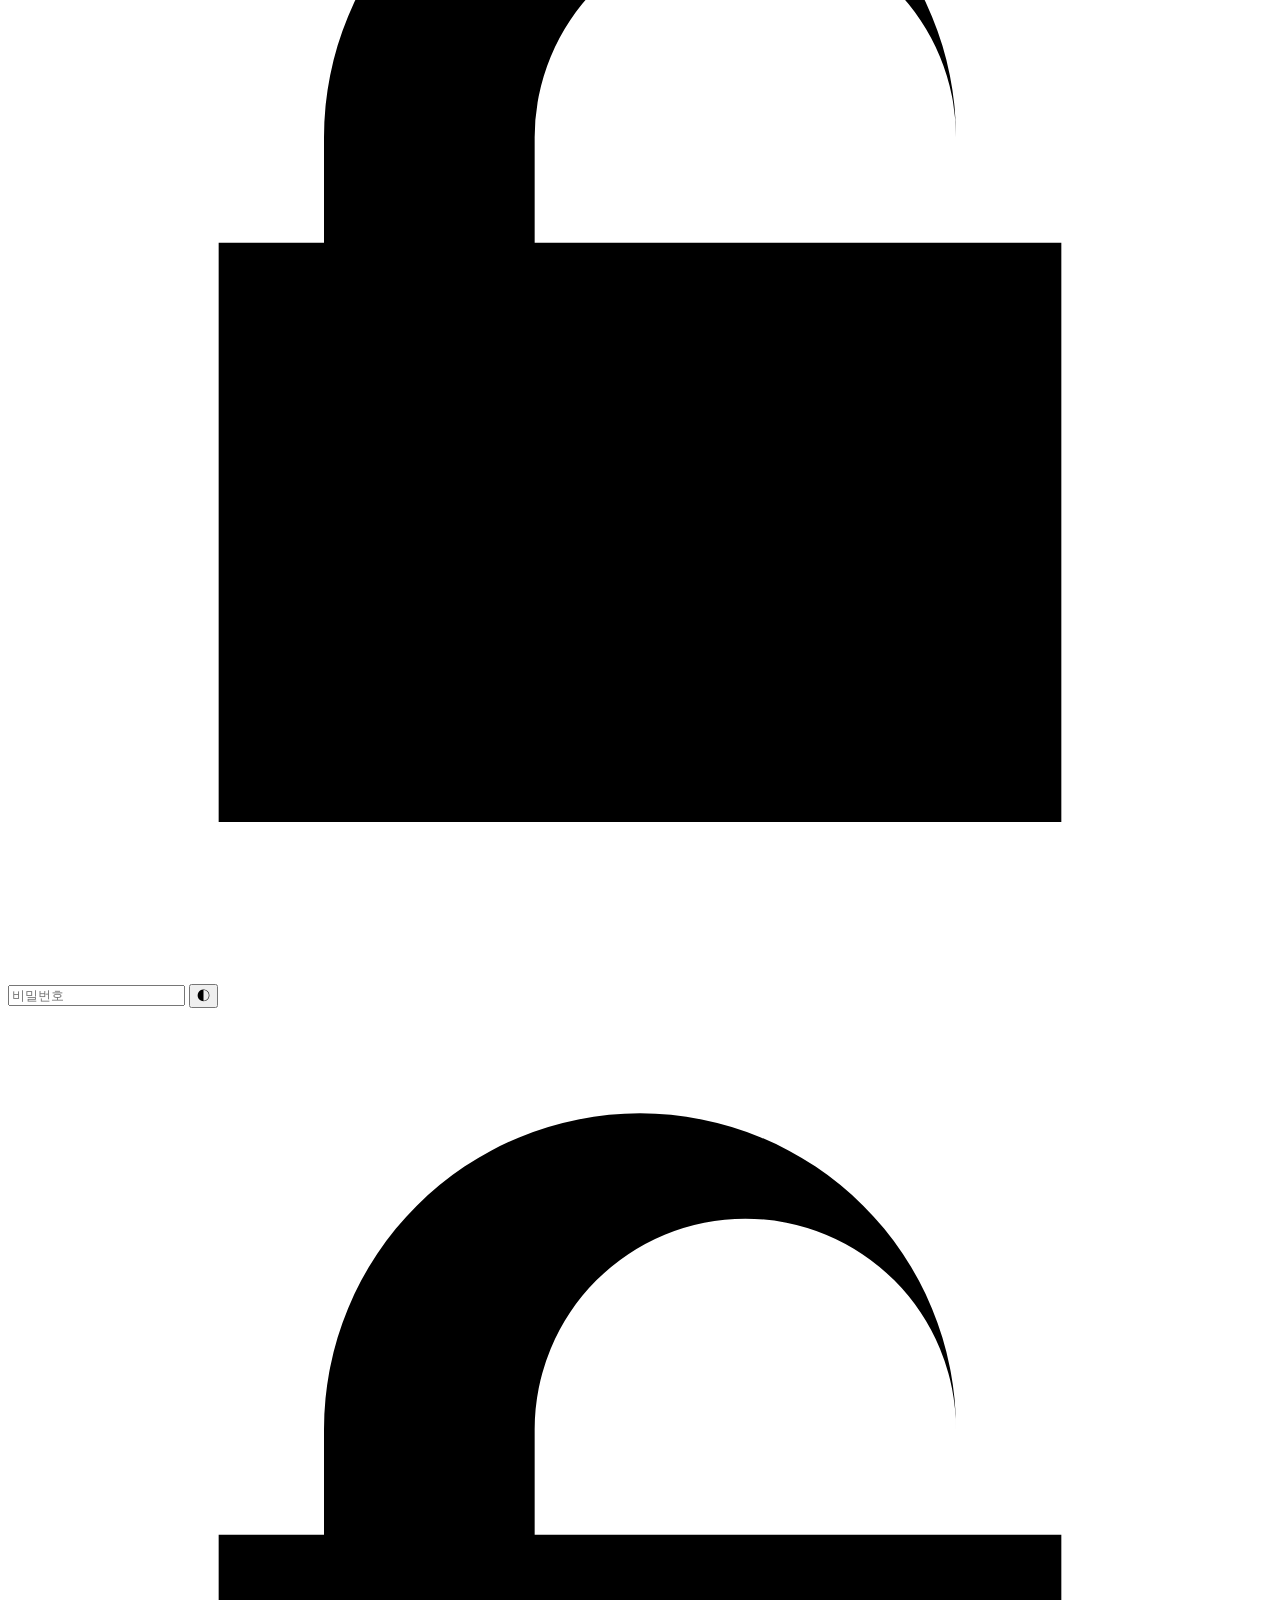
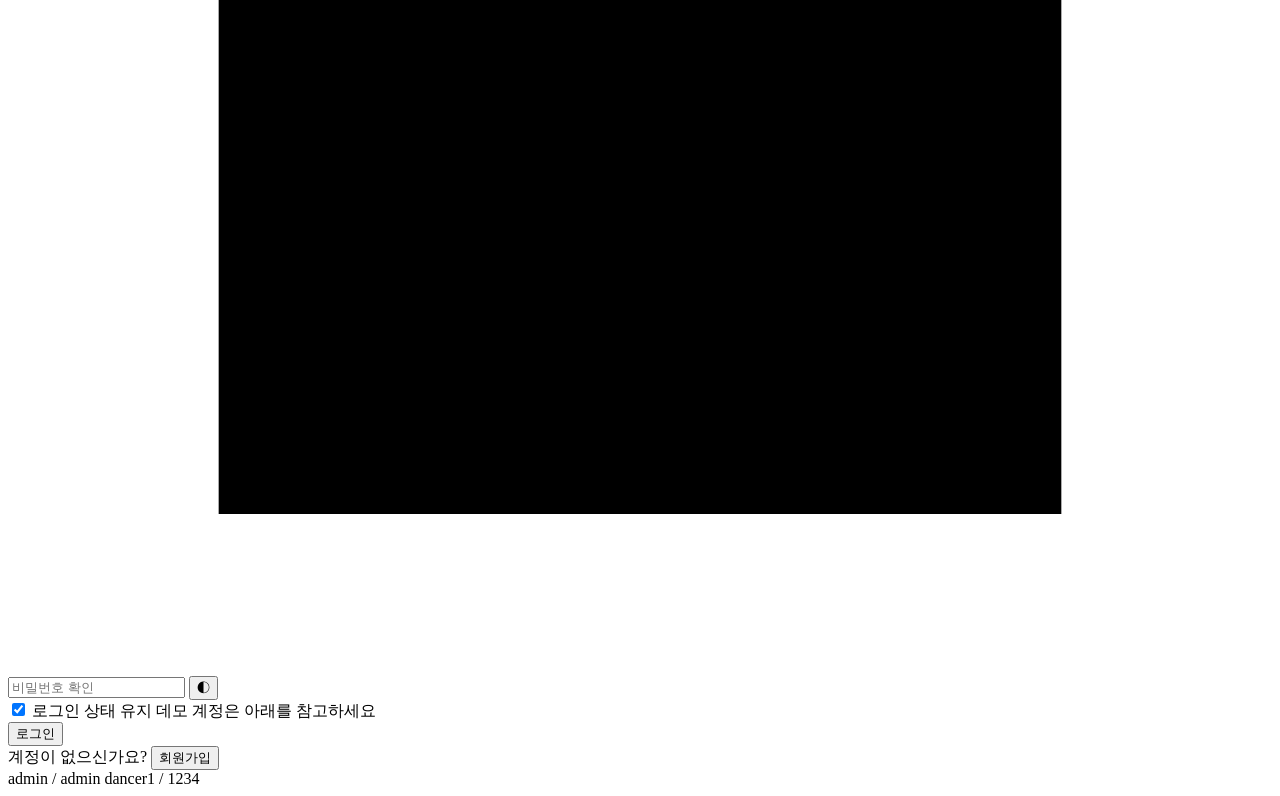
<file: src/main/resources/templates/login.html>
<!doctype html>
<html lang="ko" data-theme="dark" xmlns:th="http://www.thymeleaf.org">
<head>
    <meta charset="utf-8">
    <meta name="viewport" content="width=device-width, initial-scale=1">
<script th:src="@{/js/theme.js(v='safari-theme-5')}"></script>
    <title>Login | E.O.M</title>
    <link rel="preconnect" href="https://fonts.googleapis.com">
    <link rel="preconnect" href="https://fonts.gstatic.com" crossorigin>
    <link href="https://fonts.googleapis.com/css2?family=Inter:wght@400;600;700&family=Irish+Grover&family=Roboto+Mono&display=swap" rel="stylesheet">
    <link rel="stylesheet" th:href="@{/css/app.css(v='safari-theme-5')}">
    <link rel="stylesheet" th:href="@{/css/auth.css}">
</head>
<body>
<div class="login-page" data-auth-page>
    <div class="login-visual">
        <h1><a th:href="@{/}" data-login-title>Echo of Movement</a></h1>
        <p>We don't just move, we echo.</p>
    </div>

    <div class="container">
        <button class="login-theme-toggle theme-toggle-button" type="button" data-theme-toggle aria-label="Toggle theme">☀</button>

        <div class="form-title" data-auth-title>LOGIN</div>
        <div class="subtitle" data-auth-subtitle>계정에 로그인하세요</div>

        <p th:if="${param.error}" class="server-message">아이디 또는 비밀번호를 확인해주세요.</p>
        <p th:if="${param.logout}" class="server-message">로그아웃되었습니다.</p>
        <p th:if="${loginMessage}" class="server-message" th:text="${loginMessage}">회원가입이 완료되었습니다.</p>
        <p th:if="${signupMessage}" class="server-message" th:text="${signupMessage}">회원가입 정보를 확인해주세요.</p>

        <form class="login-form" th:action="@{/login}" method="post" data-login-form th:attr="data-login-action=@{/login}, data-signup-action=@{/signup}">
            <div class="signup-only form-group">
                <svg viewBox="0 0 24 24" aria-hidden="true"><path d="M12 12c2.21 0 4-1.79 4-4s-1.79-4-4-4-4 1.79-4 4 1.79 4 4 4zm0 2c-2.67 0-8 1.34-8 4v2h16v-2c0-2.66-5.33-4-8-4z"/></svg>
                <input type="text" id="name" name="displayName" placeholder="이름" autocomplete="name">
                <div class="error" data-name-error></div>
            </div>

            <div class="form-group">
                <svg viewBox="0 0 24 24" aria-hidden="true"><path d="M4 4h16v16H4z" fill="none"/><path d="M4 4l8 8 8-8"/></svg>
                <input type="text" id="username" name="username" placeholder="이메일 주소" autocomplete="username" required>
                <div class="error" data-email-error></div>
            </div>

            <div class="form-group">
                <svg viewBox="0 0 24 24" aria-hidden="true"><path d="M12 17a2 2 0 1 0 0-4 2 2 0 0 0 0 4zm6-7V8a6 6 0 0 0-12 0v2H4v11h16V10h-2zm-8 0V8a4 4 0 0 1 8 0v2H10z"/></svg>
                <input type="password" id="password" name="password" placeholder="비밀번호" autocomplete="current-password" required data-password-input>
                <button type="button" class="toggle-password" data-password-toggle aria-label="Toggle password">◐</button>
                <div class="error" data-password-error></div>
            </div>

            <div class="signup-only form-group">
                <svg viewBox="0 0 24 24" aria-hidden="true"><path d="M12 17a2 2 0 1 0 0-4 2 2 0 0 0 0 4zm6-7V8a6 6 0 0 0-12 0v2H4v11h16V10h-2zm-8 0V8a4 4 0 0 1 8 0v2H10z"/></svg>
                <input type="password" id="passwordConfirm" name="passwordConfirm" placeholder="비밀번호 확인" autocomplete="new-password" data-password-confirm>
                <button type="button" class="toggle-password" data-password-toggle aria-label="Toggle password">◐</button>
                <div class="error" data-confirm-error></div>
            </div>

            <div class="form-options login-only">
                <label>
                    <input type="checkbox" id="rememberMe" name="remember-me" checked>
                    로그인 상태 유지
                </label>
                <span>데모 계정은 아래를 참고하세요</span>
            </div>

            <button type="submit" class="submit-btn" data-submit-button>로그인</button>

            <div class="signup-link">
                <span data-auth-toggle-copy>계정이 없으신가요?</span>
                <button type="button" class="signup-toggle" data-auth-toggle>회원가입</button>
            </div>

            <div class="demo-account login-only">
                <span>admin / admin</span>
                <span>dancer1 / 1234</span>
            </div>
        </form>
    </div>
</div>

<script th:src="@{/js/auth.js}"></script>
</body>
</html>
</file>
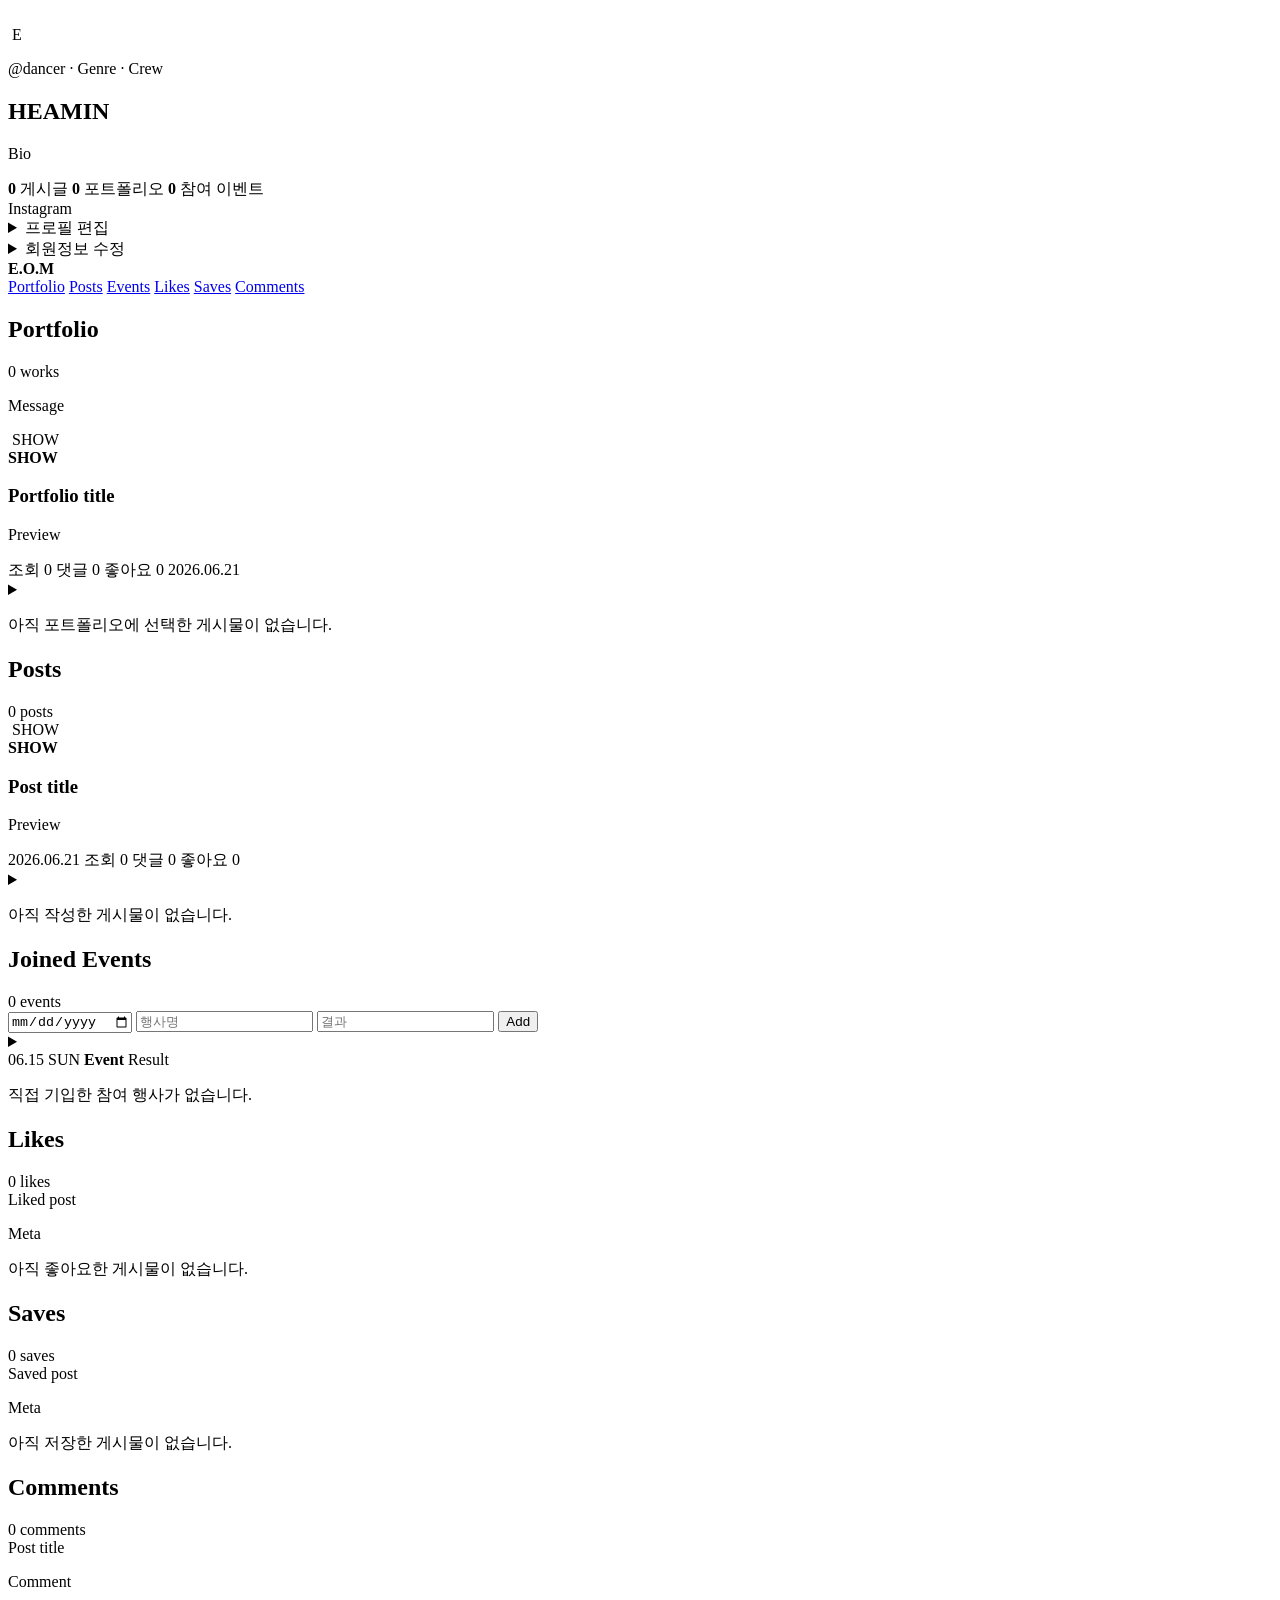
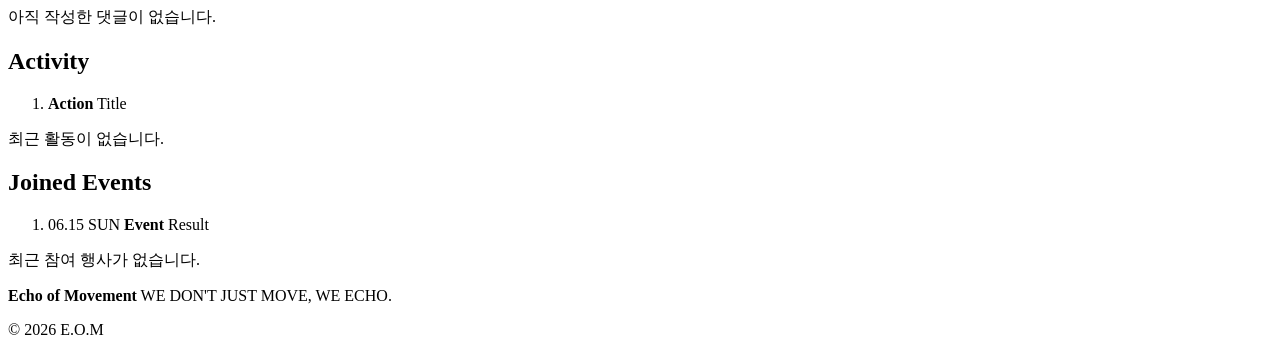
<file: src/main/resources/templates/my-page.html>
<!doctype html>
<html lang="ko" data-theme="light" xmlns:th="http://www.thymeleaf.org">
<head>
    <meta charset="utf-8">
    <meta name="viewport" content="width=device-width, initial-scale=1">
<script th:src="@{/js/theme.js(v='safari-theme-5')}"></script>
    <title>My Page | E.O.M</title>
    <link rel="preconnect" href="https://fonts.googleapis.com">
    <link rel="preconnect" href="https://fonts.gstatic.com" crossorigin>
    <link href="https://fonts.googleapis.com/css2?family=Inter:wght@400;600;700;800&family=Irish+Grover&family=Roboto+Mono&display=swap" rel="stylesheet">
    <link rel="stylesheet" th:href="@{/css/app.css(v='safari-theme-5')}">
</head>
<body class="dashboard-page my-page-body">
<div th:replace="~{fragments/header :: header}"></div>

<main class="my-page-shell">
    <section class="my-profile-hero">
        <div class="my-profile-hero-media" aria-hidden="true">
            <img th:if="${myPage.user.headerImageUrl}" th:src="${myPage.user.headerImageUrl}" alt="">
            <img th:unless="${myPage.user.headerImageUrl}" th:src="@{/assets/source/hero.jpg}" alt="">
        </div>
        <div class="my-profile-hero-inner">
            <div class="my-profile-avatar">
                <img th:if="${myPage.user.profileImageUrl}" th:src="${myPage.user.profileImageUrl}" th:alt="${myPage.user.displayName}">
                <span th:unless="${myPage.user.profileImageUrl}" th:text="${#strings.substring(myPage.user.displayName, 0, 1)}">E</span>
            </div>
            <div class="my-profile-copy">
                <p class="my-profile-kicker">
                    <span th:text="|@${myPage.user.username}|">@dancer</span>
                    <span th:text="| · ${myPage.user.primaryGenre ?: 'Genre'}|"> · Genre</span>
                    <span th:text="| · ${myPage.user.crewName ?: 'Crew'}|"> · Crew</span>
                </p>
                <h1 th:text="${myPage.user.displayName}">HEAMIN</h1>
                <p th:text="${myPage.user.bio ?: '프로필 편집에서 어떤 활동을 하는 댄서인지 소개해 주세요.'}">Bio</p>
                <div class="my-profile-meta">
                    <span><b th:text="${myPage.posts.size()}">0</b> 게시글</span>
                    <span><b th:text="${myPage.portfolioPosts.size()}">0</b> 포트폴리오</span>
                    <span><b th:text="${myPage.joinedEvents.size()}">0</b> 참여 이벤트</span>
                </div>
                <a th:if="${myPage.user.instagramUrl}" th:href="${myPage.user.instagramUrl}" target="_blank" rel="noopener">Instagram</a>
            </div>
            <details class="my-profile-editor" th:if="${isOwner}" th:attr="open=${profileMessage != null} ? 'open' : null">
                <summary>프로필 편집</summary>
                <form th:action="@{/my-page/profile}" method="post">
                    <label>
                        <span>이름</span>
                        <input name="displayName" required th:value="${myPage.user.displayName}">
                    </label>
                    <label>
                        <span>크루</span>
                        <input name="crewName" th:value="${myPage.user.crewName}">
                    </label>
                    <label>
                        <span>주 장르</span>
                        <input name="primaryGenre" placeholder="Waacking, Hip-hop, Choreo" th:value="${myPage.user.primaryGenre}">
                    </label>
                    <label>
                        <span>소개</span>
                        <textarea name="bio" rows="3" th:text="${myPage.user.bio}"></textarea>
                    </label>
                    <label>
                        <span>인스타그램 URL</span>
                        <input name="instagramUrl" th:value="${myPage.user.instagramUrl}">
                    </label>
                    <label>
                        <span>프로필 이미지 URL</span>
                        <input name="profileImageUrl" th:value="${myPage.user.profileImageUrl}">
                    </label>
                    <label>
                        <span>헤더 이미지 URL</span>
                        <input name="headerImageUrl" th:value="${myPage.user.headerImageUrl}">
                    </label>
                    <button type="submit">저장</button>
                    <p th:if="${profileMessage}" th:text="${profileMessage}">Saved</p>
                </form>
            </details>
            <details class="my-account-editor" th:if="${isOwner}" th:attr="open=${accountMessage != null} ? 'open' : null">
                <summary>회원정보 수정</summary>
                <form th:action="@{/my-page/account}" method="post">
                    <label>
                        <span>아이디</span>
                        <input name="username" required th:value="${myPage.user.username}">
                    </label>
                    <label>
                        <span>현재 비밀번호</span>
                        <input type="password" name="currentPassword" required autocomplete="current-password">
                    </label>
                    <label>
                        <span>새 비밀번호</span>
                        <input type="password" name="newPassword" autocomplete="new-password" placeholder="변경할 때만 입력">
                    </label>
                    <button type="submit">저장 후 다시 로그인</button>
                    <p th:if="${accountMessage}" th:text="${accountMessage}">Message</p>
                </form>
            </details>
        </div>
        <strong class="my-profile-watermark" th:text="${myPage.user.displayName}">E.O.M</strong>
    </section>

    <nav class="my-page-tabs" th:aria-label="${isOwner ? 'My page sections' : 'Profile sections'}" data-my-page-tabs>
        <a class="is-active" href="#portfolio" data-my-tab="portfolio">Portfolio</a>
        <a href="#posts" data-my-tab="posts">Posts</a>
        <a href="#joined-events" data-my-tab="joined-events">Events</a>
        <a th:if="${isOwner}" href="#likes" data-my-tab="likes">Likes</a>
        <a th:if="${isOwner}" href="#saves" data-my-tab="saves">Saves</a>
        <a href="#comments" data-my-tab="comments">Comments</a>
    </nav>

    <div class="my-page-layout">
        <div class="my-page-main">
            <section class="my-page-section my-tab-panel is-visible" data-my-panel="portfolio">
                <div class="my-section-heading">
                    <h2>Portfolio</h2>
                    <span th:text="|${myPage.portfolioPosts.size()} works|">0 works</span>
                </div>
                <p class="my-page-alert" th:if="${portfolioMessage}" th:text="${portfolioMessage}">Message</p>
                <div class="my-work-grid" th:if="${!myPage.portfolioPosts.isEmpty()}">
                    <article th:each="post : ${myPage.portfolioPosts}">
                        <a class="my-work-media" th:href="@{/posts/{id}(id=${post.id})}">
                            <img th:if="${post.thumbnailUrl}" th:src="${post.thumbnailUrl}" th:alt="${post.title}">
                            <span th:unless="${post.thumbnailUrl}" th:text="${post.boardType.label}">SHOW</span>
                        </a>
                        <div class="my-post-card-copy">
                            <strong th:text="${post.boardType.label}">SHOW</strong>
                            <h3><a th:href="@{/posts/{id}(id=${post.id})}" th:text="${post.title}">Portfolio title</a></h3>
                            <p th:text="${#strings.abbreviate(post.content, 86)}">Preview</p>
                            <div class="my-card-meta">
                                <span th:text="|조회 ${post.viewCount}|">조회 0</span>
                                <span th:text="|댓글 ${post.commentCount}|">댓글 0</span>
                                <span th:text="|좋아요 ${post.likeCount}|">좋아요 0</span>
                                <span th:text="${#temporals.format(post.createdAt, 'yyyy.MM.dd')}">2026.06.21</span>
                                <details class="my-card-menu" th:if="${isOwner}">
                                    <summary aria-label="게시물 메뉴"><span></span></summary>
                                    <div>
                                        <form th:action="@{/my-page/portfolio/pin}" method="post">
                                            <input type="hidden" name="postId" th:value="${post.id}">
                                            <input type="hidden" name="pinned" th:value="${!post.portfolioPinned}">
                                            <input type="hidden" name="returnTab" value="portfolio">
                                            <button type="submit" th:text="${post.portfolioPinned ? '대표 고정 해제' : '대표 고정'}">대표 고정</button>
                                        </form>
                                        <form th:action="@{/my-page/portfolio/select}" method="post">
                                            <input type="hidden" name="postId" th:value="${post.id}">
                                            <input type="hidden" name="selected" value="false">
                                            <input type="hidden" name="returnTab" value="portfolio">
                                            <button type="submit">포트폴리오에서 제외</button>
                                        </form>
                                    </div>
                                </details>
                            </div>
                        </div>
                    </article>
                </div>
                <p class="my-empty-state" th:if="${myPage.portfolioPosts.isEmpty()}">아직 포트폴리오에 선택한 게시물이 없습니다.</p>
            </section>

            <section class="my-page-section my-tab-panel" data-my-panel="posts">
                <div class="my-section-heading">
                    <h2>Posts</h2>
                    <span th:text="|${myPage.posts.size()} posts|">0 posts</span>
                </div>
                <div class="my-post-card-grid">
                    <article th:each="post : ${myPage.posts}">
                        <a class="my-work-media" th:href="@{/posts/{id}(id=${post.id})}">
                            <img th:if="${post.thumbnailUrl}" th:src="${post.thumbnailUrl}" th:alt="${post.title}">
                            <span th:unless="${post.thumbnailUrl}" th:text="${post.boardType.label}">SHOW</span>
                        </a>
                        <div class="my-post-card-copy">
                            <strong th:text="${post.boardType.label}">SHOW</strong>
                            <h3><a th:href="@{/posts/{id}(id=${post.id})}" th:text="${post.title}">Post title</a></h3>
                            <p th:text="${#strings.abbreviate(post.content, 86)}">Preview</p>
                            <div class="my-card-meta">
                                <span th:text="${#temporals.format(post.createdAt, 'yyyy.MM.dd')}">2026.06.21</span>
                                <span th:text="|조회 ${post.viewCount}|">조회 0</span>
                                <span th:text="|댓글 ${post.commentCount}|">댓글 0</span>
                                <span th:text="|좋아요 ${post.likeCount}|">좋아요 0</span>
                                <details class="my-card-menu" th:if="${isOwner and post.portfolioCandidate}">
                                    <summary aria-label="게시물 메뉴"><span></span></summary>
                                    <div>
                                        <form th:action="@{/my-page/portfolio/select}" method="post">
                                            <input type="hidden" name="postId" th:value="${post.id}">
                                            <input type="hidden" name="selected" th:value="${!post.portfolioSelected}">
                                            <input type="hidden" name="returnTab" value="posts">
                                            <button type="submit" th:text="${post.portfolioSelected ? '포트폴리오에서 제외' : '포트폴리오에 추가'}">포트폴리오에 추가</button>
                                        </form>
                                    </div>
                                </details>
                            </div>
                        </div>
                    </article>
                </div>
                <p class="my-empty-state" th:if="${myPage.posts.isEmpty()}">아직 작성한 게시물이 없습니다.</p>
            </section>

            <section class="my-page-section my-tab-panel" data-my-panel="joined-events">
                <div class="my-section-heading">
                    <h2>Joined Events</h2>
                    <span th:text="|${myPage.joinedEvents.size()} events|">0 events</span>
                </div>
                <form class="my-event-form my-event-form-panel" th:if="${isOwner}" th:action="@{/my-page/joined-events}" method="post">
                    <input type="date" name="eventDate" required>
                    <input type="text" name="eventName" placeholder="행사명" required>
                    <input type="text" name="result" placeholder="결과" required>
                    <button type="submit">Add</button>
                </form>
                <div class="my-event-card-grid" th:if="${!myPage.joinedEvents.isEmpty()}">
                    <article th:each="event : ${myPage.joinedEvents}">
                        <details class="my-card-menu my-card-menu-event" th:if="${isOwner}">
                            <summary aria-label="참여 행사 메뉴"><span></span></summary>
                            <div class="my-event-menu-panel">
                                <form th:action="@{/my-page/joined-events/update}" method="post">
                                    <input type="hidden" name="eventId" th:value="${event.id}">
                                    <label>
                                        <span>날짜</span>
                                        <input type="date" name="eventDate" th:value="${event.eventDate}" required>
                                    </label>
                                    <label>
                                        <span>행사명</span>
                                        <input type="text" name="eventName" th:value="${event.eventName}" required>
                                    </label>
                                    <label>
                                        <span>결과</span>
                                        <input type="text" name="result" th:value="${event.result}" required>
                                    </label>
                                    <button type="submit">수정</button>
                                </form>
                                <form th:action="@{/my-page/joined-events/delete}" method="post">
                                    <input type="hidden" name="eventId" th:value="${event.id}">
                                    <button class="my-danger-action" type="submit">삭제</button>
                                </form>
                            </div>
                        </details>
                        <time th:datetime="${event.eventDate}" th:text="${#temporals.format(event.eventDate, 'MM.dd EEE')}">06.15 SUN</time>
                        <strong th:text="${event.eventName}">Event</strong>
                        <span th:text="${event.result}">Result</span>
                    </article>
                </div>
                <p class="my-empty-state" th:if="${myPage.joinedEvents.isEmpty()}">직접 기입한 참여 행사가 없습니다.</p>
            </section>

            <section class="my-page-section my-tab-panel" data-my-panel="likes" th:if="${isOwner}">
                <div class="my-section-heading">
                    <h2>Likes</h2>
                    <span th:text="|${myPage.likedPosts.size()} likes|">0 likes</span>
                </div>
                <div class="my-comment-list" th:if="${!myPage.likedPosts.isEmpty()}">
                    <article th:each="post : ${myPage.likedPosts}">
                        <a th:href="@{/posts/{id}(id=${post.id})}" th:text="${post.title}">Liked post</a>
                        <p th:text="|${post.boardType.label} · ${post.author.displayName} · 좋아요 ${post.likeCount}|">Meta</p>
                    </article>
                </div>
                <p class="my-empty-state" th:if="${myPage.likedPosts.isEmpty()}">아직 좋아요한 게시물이 없습니다.</p>
            </section>

            <section class="my-page-section my-tab-panel" data-my-panel="saves" th:if="${isOwner}">
                <div class="my-section-heading">
                    <h2>Saves</h2>
                    <span th:text="|${myPage.savedPosts.size()} saves|">0 saves</span>
                </div>
                <div class="my-comment-list" th:if="${!myPage.savedPosts.isEmpty()}">
                    <article th:each="post : ${myPage.savedPosts}">
                        <a th:href="@{/posts/{id}(id=${post.id})}" th:text="${post.title}">Saved post</a>
                        <p th:text="|${post.boardType.label} · ${post.author.displayName} · 댓글 ${post.commentCount}|">Meta</p>
                    </article>
                </div>
                <p class="my-empty-state" th:if="${myPage.savedPosts.isEmpty()}">아직 저장한 게시물이 없습니다.</p>
            </section>

            <section class="my-page-section my-tab-panel" data-my-panel="comments">
                <div class="my-section-heading">
                    <h2>Comments</h2>
                    <span th:text="|${myPage.comments.size()} comments|">0 comments</span>
                </div>
                <div class="my-comment-list" th:if="${!myPage.comments.isEmpty()}">
                    <article th:each="comment : ${myPage.comments}">
                        <a th:href="@{/posts/{id}(id=${comment.post.id})}" th:text="${comment.post.title}">Post title</a>
                        <p th:text="${comment.content}">Comment</p>
                    </article>
                </div>
                <p class="my-empty-state" th:if="${myPage.comments.isEmpty()}">아직 작성한 댓글이 없습니다.</p>
            </section>
        </div>

        <aside class="my-page-side">
            <section>
                <div class="my-section-heading">
                    <h2>Activity</h2>
                </div>
                <ol class="my-activity-list">
                    <li th:each="item, stat : ${myPage.activityItems}" th:if="${stat.index < 5}">
                        <a th:href="${item.href}">
                            <strong th:text="${item.action}">Action</strong>
                            <span th:text="${item.title}">Title</span>
                        </a>
                    </li>
                </ol>
                <p class="my-empty-state" th:if="${myPage.activityItems.isEmpty()}">최근 활동이 없습니다.</p>
            </section>

            <section>
                <div class="my-section-heading">
                    <h2>Joined Events</h2>
                </div>
                <ol class="my-joined-list">
                    <li th:each="event, stat : ${myPage.joinedEvents}" th:if="${stat.index < 5}">
                        <time th:datetime="${event.eventDate}" th:text="${#temporals.format(event.eventDate, 'MM.dd EEE')}">06.15 SUN</time>
                        <strong th:text="${event.eventName}">Event</strong>
                        <span th:text="${event.result}">Result</span>
                    </li>
                </ol>
                <p class="my-empty-state" th:if="${myPage.joinedEvents.isEmpty()}">최근 참여 행사가 없습니다.</p>
            </section>
        </aside>
    </div>
</main>

<footer class="dashboard-footer">
    <div>
        <strong>Echo of Movement</strong>
        <span>WE DON'T JUST MOVE, WE ECHO.</span>
    </div>
    <p>© 2026 E.O.M</p>
</footer>

<script>
    (() => {
        const tabs = [...document.querySelectorAll("[data-my-page-tabs] a[data-my-tab]")];
        const panels = [...document.querySelectorAll("[data-my-panel]")];
        const menus = [...document.querySelectorAll(".my-card-menu")];
        const showTab = (tabId) => {
            const firstTab = tabs[0]?.dataset.myTab || panels[0]?.dataset.myPanel || "portfolio";
            const nextTab = tabs.some((tab) => tab.dataset.myTab === tabId)
                && panels.some((panel) => panel.dataset.myPanel === tabId)
                    ? tabId
                    : firstTab;
            tabs.forEach((tab) => tab.classList.toggle("is-active", tab.dataset.myTab === nextTab));
            panels.forEach((panel) => panel.classList.toggle("is-visible", panel.dataset.myPanel === nextTab));
            menus.forEach((menu) => menu.removeAttribute("open"));
        };

        tabs.forEach((tab) => {
            tab.addEventListener("click", (event) => {
                event.preventDefault();
                showTab(tab.dataset.myTab);
                history.replaceState(null, "", tab.getAttribute("href"));
            });
        });
        window.addEventListener("hashchange", () => showTab(location.hash.slice(1)));
        menus.forEach((menu) => {
            menu.addEventListener("toggle", () => {
                if (menu.open) {
                    menus.forEach((item) => {
                        if (item !== menu) {
                            item.removeAttribute("open");
                        }
                    });
                }
            });
        });
        document.addEventListener("click", (event) => {
            if (!event.target.closest(".my-card-menu")) {
                menus.forEach((menu) => menu.removeAttribute("open"));
            }
        });
        showTab(location.hash.slice(1));
    })();
</script>
</body>
</html>
</file>
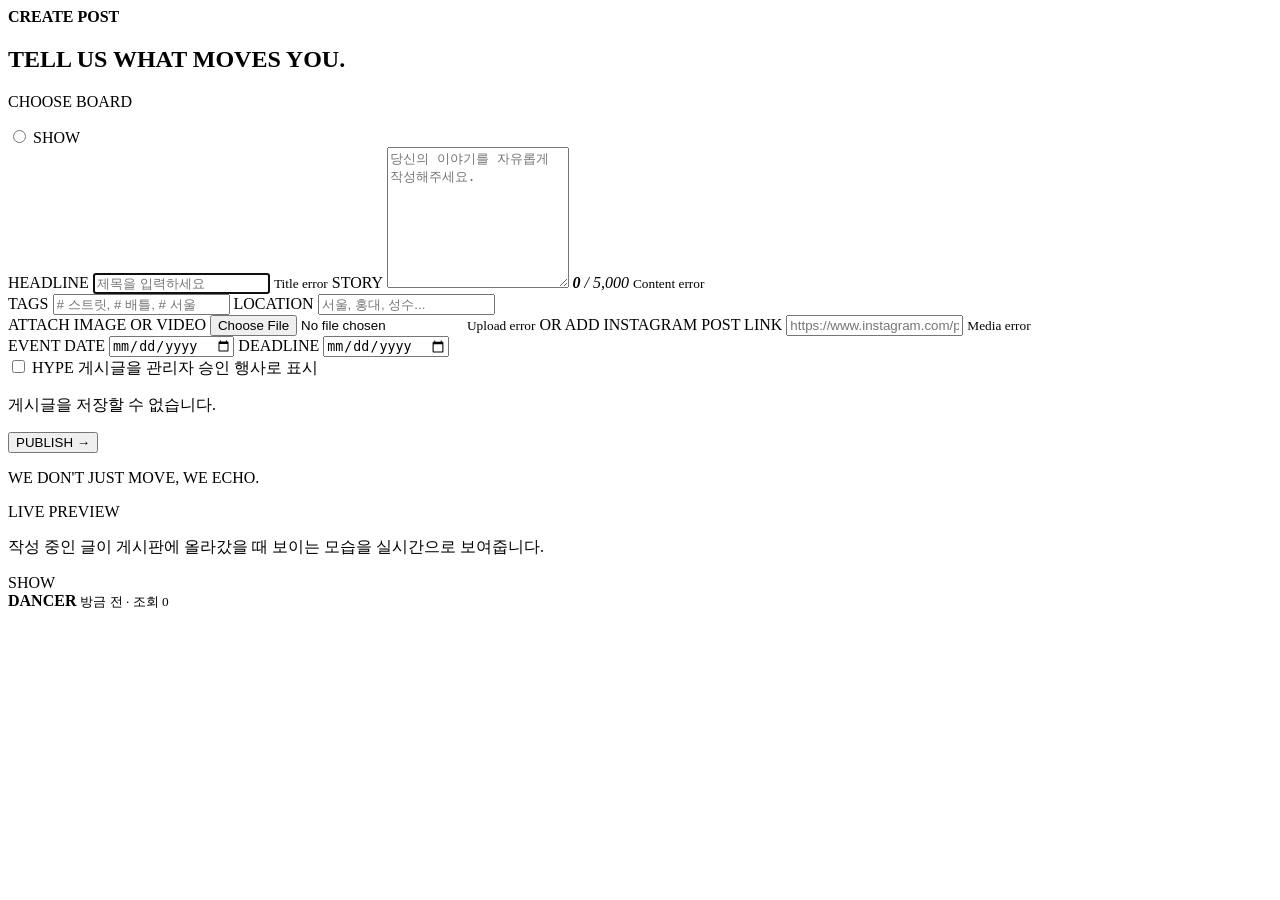
<file: src/main/resources/templates/post-create.html>
<!doctype html>
<html lang="ko" data-theme="light" xmlns:th="http://www.thymeleaf.org">
<head>
    <meta charset="utf-8">
    <meta name="viewport" content="width=device-width, initial-scale=1">
<script th:src="@{/js/theme.js(v='safari-theme-5')}"></script>
    <title th:text="${formMode == 'edit'} ? 'Edit Post | E.O.M' : 'Create Post | E.O.M'">Create Post | E.O.M</title>
    <link rel="preconnect" href="https://fonts.googleapis.com">
    <link rel="preconnect" href="https://fonts.gstatic.com" crossorigin>
    <link href="https://fonts.googleapis.com/css2?family=Inter:wght@400;600;700;800&family=Irish+Grover&family=Roboto+Mono&display=swap" rel="stylesheet">
    <link rel="stylesheet" th:href="@{/css/app.css(v='safari-theme-5')}">
</head>
<body class="dashboard-page post-create-page">
<div th:replace="~{fragments/header :: header}"></div>

<main class="post-create-shell" th:attr="data-author=${currentUser.displayName}">
    <section class="post-create-editor" aria-labelledby="post-create-title">
        <div class="post-create-kicker"><span></span><b th:text="${formMode == 'edit'} ? 'EDIT POST' : 'CREATE POST'">CREATE POST</b></div>
        <h1 id="post-create-title" th:text="${formMode == 'edit'} ? 'REFINE WHAT MOVES YOU.' : 'TELL US WHAT MOVES YOU.'">TELL US WHAT MOVES YOU.</h1>

        <form class="post-create-form"
              th:action="${formMode == 'edit'} ? @{/posts/{id}/edit(id=${post.id}, _csrf=${_csrf.token})} : @{/posts/new(_csrf=${_csrf.token})}"
              th:object="${postCreateRequest}"
              method="post"
              enctype="multipart/form-data"
              novalidate>
            <input type="hidden" th:name="${_csrf.parameterName}" th:value="${_csrf.token}">
            <section class="post-create-section">
                <p class="post-create-label">CHOOSE BOARD</p>
                <div class="post-board-tabs" role="radiogroup" aria-label="Choose board">
                    <label th:each="board : ${boards}" th:classappend="${postCreateRequest.boardType == board} ? ' is-active'">
                        <input type="radio" th:field="*{boardType}" th:value="${board.name()}" th:attr="data-board=${board.name()}">
                        <span th:text="${board.label}">SHOW</span>
                    </label>
                </div>
            </section>

            <section class="post-create-section post-create-fields">
                <label>
                    <span>HEADLINE</span>
                    <input type="text" th:field="*{title}" maxlength="120" placeholder="제목을 입력하세요" data-preview-title autofocus>
                    <small th:if="${#fields.hasErrors('title')}" th:errors="*{title}">Title error</small>
                </label>

                <label>
                    <span>STORY</span>
                    <textarea th:field="*{content}" maxlength="5000" rows="9" placeholder="당신의 이야기를 자유롭게 작성해주세요." data-preview-content></textarea>
                    <em><b data-content-count>0</b> / 5,000</em>
                    <small th:if="${#fields.hasErrors('content')}" th:errors="*{content}">Content error</small>
                </label>

                <div class="post-create-inline">
                    <label>
                        <span>TAGS</span>
                        <input type="text" th:field="*{tags}" placeholder="# 스트릿, # 배틀, # 서울" data-preview-tags>
                    </label>
                    <label>
                        <span>LOCATION</span>
                        <input type="text" th:field="*{location}" placeholder="서울, 홍대, 성수..." data-preview-location>
                    </label>
                </div>

                <label>
                    <span>ATTACH IMAGE OR VIDEO</span>
                    <input type="file" name="mediaFile" accept="image/*,video/*" data-preview-file>
                    <small th:if="${#fields.hasErrors('mediaFile')}" th:errors="*{mediaFile}">Upload error</small>
                </label>

                <label>
                    <span>OR ADD INSTAGRAM POST LINK</span>
                    <input type="url" th:field="*{mediaUrl}" placeholder="https://www.instagram.com/p/..." data-preview-media>
                    <small th:if="${#fields.hasErrors('mediaUrl')}" th:errors="*{mediaUrl}">Media error</small>
                </label>

                <input type="hidden" th:field="*{thumbnailUrl}">

                <div class="post-create-inline post-create-dates" data-date-fields>
                    <label>
                        <span>EVENT DATE</span>
                        <input type="date" th:field="*{eventDate}" data-preview-event-date>
                    </label>
                    <label>
                        <span>DEADLINE</span>
                        <input type="date" th:field="*{deadline}" data-preview-deadline>
                    </label>
                </div>

                <label class="post-create-check" th:if="${canApproveOfficialEvent}">
                    <input type="checkbox" th:field="*{adminApprovedEvent}" data-official-check>
                    <span>HYPE 게시글을 관리자 승인 행사로 표시</span>
                </label>
            </section>

            <div class="post-alert is-error" th:if="${#fields.hasGlobalErrors()}">
                <p th:each="error : ${#fields.globalErrors()}" th:text="${error}">게시글을 저장할 수 없습니다.</p>
            </div>

            <button class="post-create-publish" type="submit">
                <span th:text="${formMode == 'edit'} ? 'UPDATE' : 'PUBLISH'">PUBLISH</span>
                <span aria-hidden="true">→</span>
            </button>
            <p class="post-create-footnote">WE DON'T JUST MOVE, WE ECHO.</p>
        </form>
    </section>

    <aside class="post-create-preview" aria-label="Live preview">
        <div class="post-preview-sticky">
            <div class="post-create-kicker post-preview-kicker">LIVE PREVIEW <span></span></div>
            <p>작성 중인 글이 게시판에 올라갔을 때 보이는 모습을 실시간으로 보여줍니다.</p>

            <article class="post-live-preview">
                <span class="post-board-pill type-show" data-preview-board>SHOW</span>
                <h2 data-preview-title-output hidden></h2>

                <div class="post-preview-author">
                    <span aria-hidden="true"></span>
                    <strong th:text="${currentUser.displayName}">DANCER</strong>
                    <small>방금 전 · 조회 0</small>
                </div>

                <div class="post-preview-media" data-preview-media-frame hidden>
                    <img alt="" data-preview-thumbnail-output hidden>
                    <video data-preview-video-output hidden muted playsinline controls></video>
                    <span class="post-preview-play" aria-hidden="true" hidden></span>
                    <b data-preview-media-badge hidden></b>
                </div>

                <div class="post-preview-meta">
                    <span data-preview-location-output hidden>서울</span>
                    <time data-preview-event-output hidden>EVENT</time>
                    <time data-preview-deadline-output hidden>DUE</time>
                </div>

                <p data-preview-content-output hidden></p>

                <a class="instagram-preview-card post-preview-link-card" data-preview-link-card href="#" target="_blank" rel="noreferrer" hidden>
                    <img alt="" data-preview-link-thumbnail hidden>
                    <div>
                        <span data-preview-link-label>Instagram Preview</span>
                        <strong data-preview-link-title></strong>
                        <p data-preview-link-url></p>
                    </div>
                    <em>OPEN</em>
                </a>

                <div class="post-preview-tags" data-preview-tags-output hidden></div>
            </article>
        </div>
    </aside>
</main>

<script th:src="@{/js/post-create.js}"></script>
</body>
</html>
</file>
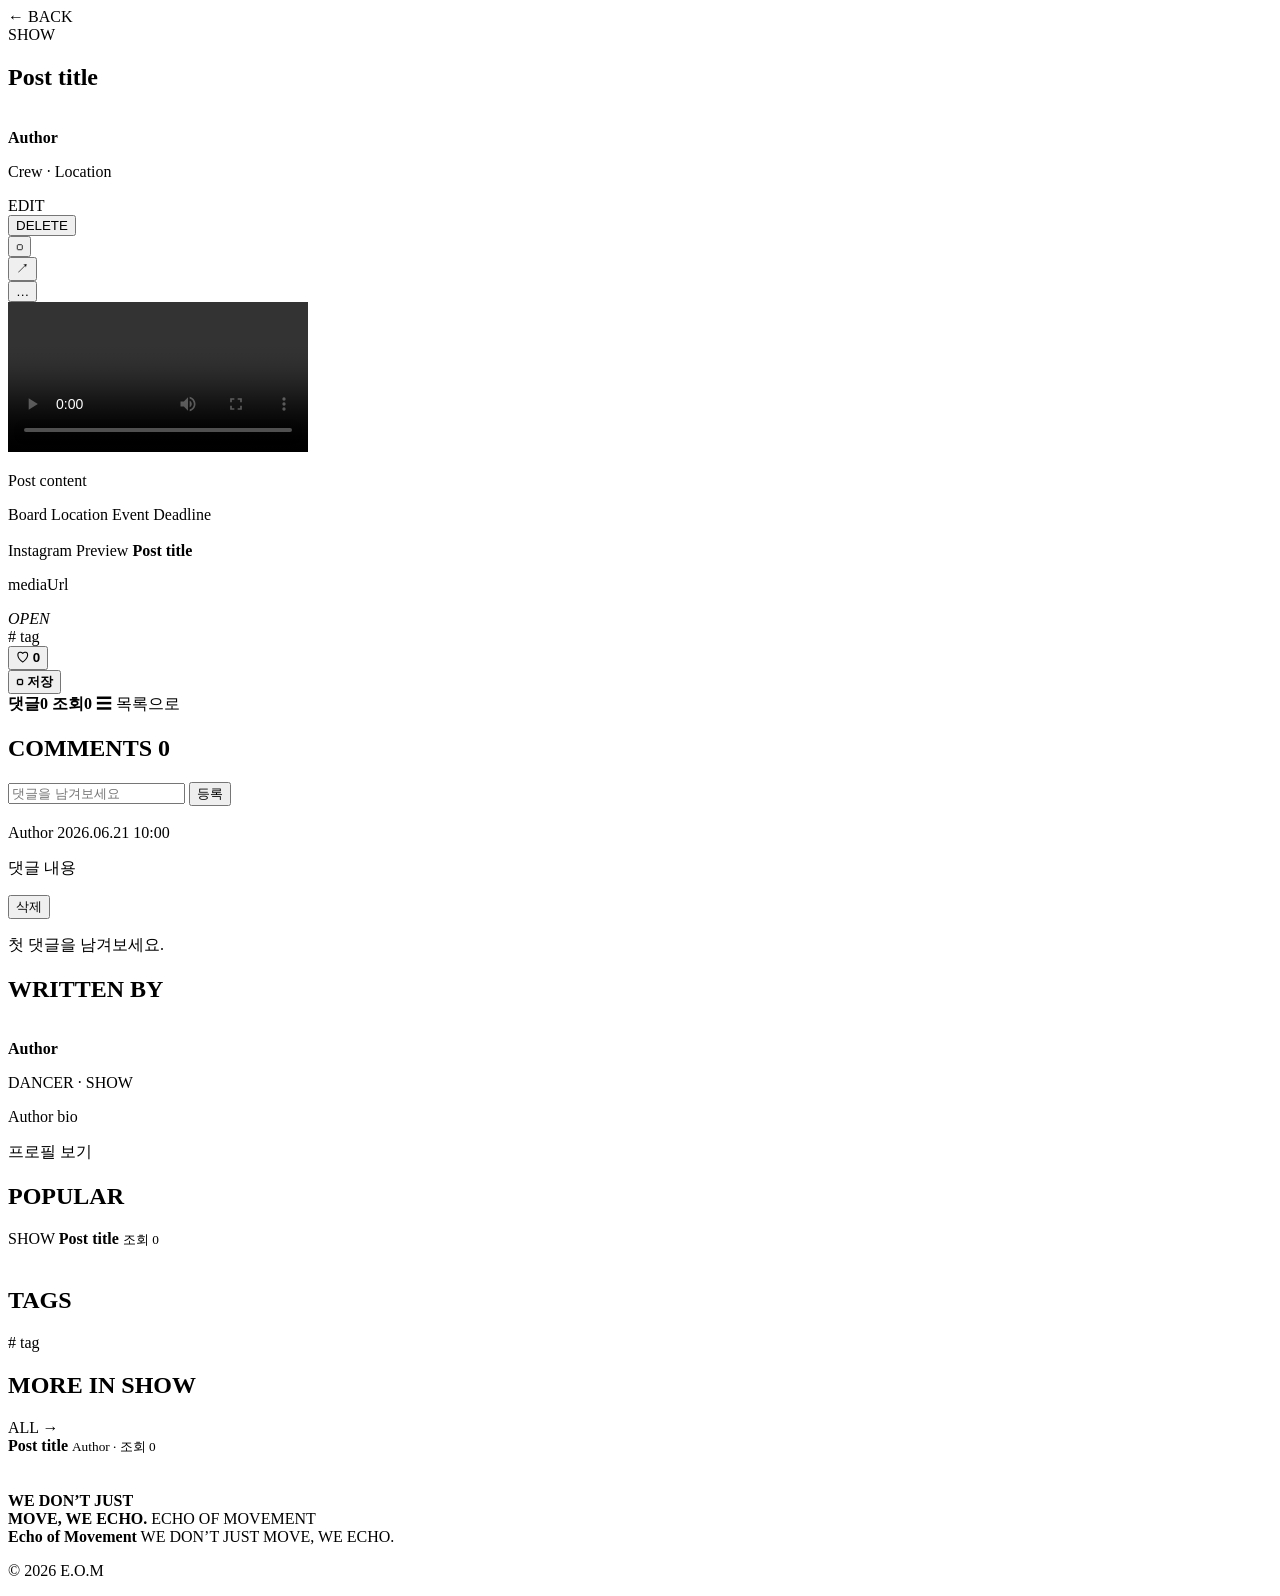
<file: src/main/resources/templates/post-detail.html>
<!doctype html>
<html lang="ko" data-theme="light" xmlns:th="http://www.thymeleaf.org">
<head>
    <meta charset="utf-8">
    <meta name="viewport" content="width=device-width, initial-scale=1">
<script th:src="@{/js/theme.js(v='safari-theme-5')}"></script>
    <title th:text="${post.title + ' | E.O.M'}">Post | E.O.M</title>
    <link rel="preconnect" href="https://fonts.googleapis.com">
    <link rel="preconnect" href="https://fonts.gstatic.com" crossorigin>
    <link href="https://fonts.googleapis.com/css2?family=Inter:wght@400;600;700;800&family=Irish+Grover&family=Roboto+Mono&display=swap" rel="stylesheet">
    <link rel="stylesheet" th:href="@{/css/app.css(v='safari-theme-5')}">
</head>
<body class="dashboard-page">
<div th:replace="~{fragments/header :: header}"></div>
<div class="site-toast" data-site-toast role="status" aria-live="polite"
     th:classappend="${postError} ? ' is-error' : ''"
     th:text="${postError ?: postNotice}"
     th:hidden="${postError == null and postNotice == null}"></div>
<dialog class="post-confirm-dialog" data-post-confirm aria-labelledby="post-confirm-title">
    <form method="dialog">
        <h2 id="post-confirm-title">확인해주세요</h2>
        <p data-post-confirm-message></p>
        <div>
            <button type="submit" value="cancel">취소</button>
            <button type="submit" value="confirm">확인</button>
        </div>
    </form>
</dialog>

<main class="post-page-shell">
    <article class="post-article">
        <a class="post-back-link" th:href="${backUrl}">← BACK</a>

        <header class="post-article-head">
            <a th:href="@{/boards/{board}(board=${post.boardType.name()})}"
               class="post-board-pill"
               th:classappend="| type-${post.boardType.name().toLowerCase()}|"
               th:text="${post.boardType.label}">SHOW</a>
            <h1 th:text="${post.title}">Post title</h1>
            <div class="post-author-row">
                <a class="post-author-avatar-link" th:href="@{/dancers/{id}(id=${post.author.id})}" aria-label="작성자 프로필 보기">
                    <img th:if="${post.author.profileImageUrl}" th:src="${post.author.profileImageUrl}" th:alt="${post.author.displayName}">
                    <span th:unless="${post.author.profileImageUrl}" aria-hidden="true"></span>
                </a>
                <div>
                    <a class="post-author-name-link" th:href="@{/dancers/{id}(id=${post.author.id})}">
                        <strong th:text="${post.author.displayName}">Author</strong>
                    </a>
                    <p>
                        <span th:if="${post.author.crewName}" th:text="${post.author.crewName}">Crew</span>
                        <span th:text="| · ${post.location}|"> · Location</span>
                    </p>
                </div>
                <div class="post-top-actions">
                    <a th:if="${canEditPost}" th:href="@{/posts/{id}/edit(id=${post.id})}" aria-label="Edit post">EDIT</a>
                    <form th:if="${canDeletePost}"
                          th:action="@{/posts/{id}/delete(id=${post.id})}"
                          method="post"
                          th:attr="data-confirm-message=|정말 '${post.title}' 게시글을 삭제할까요? 삭제 후에는 되돌릴 수 없습니다.|">
                        <button type="submit" aria-label="Delete post">DELETE</button>
                    </form>
                    <form th:action="@{/posts/{id}/save(id=${post.id})}" method="post" data-post-interaction="save">
                        <button class="post-icon-action"
                                type="submit"
                                th:classappend="${savedByCurrentUser} ? ' is-active' : ''"
                                th:attr="aria-label=${savedByCurrentUser ? '저장 취소' : '게시글 저장'},aria-pressed=${savedByCurrentUser}"
                                th:text="${savedByCurrentUser ? '▣' : '▢'}">▢</button>
                    </form>
                    <button type="button" aria-label="Share post" data-share-post>↗</button>
                    <div class="post-more-actions" data-post-more-actions>
                        <button type="button" aria-label="More actions" aria-expanded="false" data-more-actions-toggle>…</button>
                        <div class="post-more-menu" data-more-actions-menu hidden>
                            <button type="button" data-copy-post-link>링크 복사</button>
                            <a th:href="@{/boards/{board}(board=${post.boardType.name()})}">게시판으로 이동</a>
                            <a th:if="${post.mediaUrl != null and !post.mediaUrl.isBlank()}" th:href="${post.mediaUrl}" target="_blank" rel="noreferrer">미디어 열기</a>
                            <form th:unless="${canDeletePost}"
                                  th:action="@{/posts/{id}/report(id=${post.id})}"
                                  method="post"
                                  data-post-interaction="report"
                                  th:attr="data-confirm-message='이 게시글을 운영자에게 신고할까요?'">
                                <input type="hidden" name="reason" value="부적절한 콘텐츠">
                                <button type="submit">신고하기</button>
                            </form>
                        </div>
                    </div>
                </div>
            </div>
        </header>

        <section class="post-media-frame">
            <video th:if="${post.mediaType.name() == 'VIDEO_LINK'}"
                   th:src="${post.mediaUrl}"
                   th:poster="${post.thumbnailUrl}"
                   controls
                   playsinline></video>
            <img th:if="${post.mediaType.name() != 'VIDEO_LINK' and post.thumbnailUrl != null and !post.thumbnailUrl.isBlank()}" th:src="${post.thumbnailUrl}" th:alt="${post.title}">
        </section>

        <section class="post-body-copy">
            <p th:text="${post.content}">Post content</p>
            <div class="post-info-strip">
                <span th:text="|Board · ${post.boardType.label}|">Board</span>
                <span th:if="${post.location}" th:text="|Location · ${post.location}|">Location</span>
                <time th:if="${post.eventDate}" th:datetime="${post.eventDate}" th:text="|Event · ${#temporals.format(post.eventDate, 'yyyy.MM.dd')}|">Event</time>
                <time th:if="${post.deadline}" th:datetime="${post.deadline}" th:text="|Deadline · ${#temporals.format(post.deadline, 'yyyy.MM.dd')}|">Deadline</time>
            </div>
        </section>

        <a class="instagram-preview-card" th:if="${post.mediaType.name() == 'INSTAGRAM' and post.mediaUrl != null and !post.mediaUrl.isBlank()}" th:href="${post.mediaUrl}" target="_blank" rel="noreferrer">
            <img th:if="${post.thumbnailUrl}" th:src="${post.thumbnailUrl}" th:alt="${post.title}">
            <div>
                <span>Instagram Preview</span>
                <strong th:text="${post.title}">Post title</strong>
                <p th:text="${post.mediaUrl}">mediaUrl</p>
            </div>
            <em>OPEN</em>
        </a>

        <div class="post-tag-row" th:if="${!postTags.isEmpty()}">
            <a th:each="tag : ${postTags}" th:href="@{/posts(tag=${tag})}" th:text="|# ${tag}|"># tag</a>
        </div>

        <div class="post-action-bar">
            <form th:action="@{/posts/{id}/like(id=${post.id})}" method="post" data-post-interaction="like">
                <button type="submit"
                        th:classappend="${likedByCurrentUser} ? ' is-active' : ''"
                        th:attr="aria-label=${likedByCurrentUser ? '좋아요 취소' : '좋아요'},aria-pressed=${likedByCurrentUser}">
                    <b th:text="${likedByCurrentUser ? '♥' : '♡'}">♡</b>
                    <strong data-like-count th:text="${post.likeCount}">0</strong>
                </button>
            </form>
            <form th:action="@{/posts/{id}/save(id=${post.id})}" method="post" data-post-interaction="save">
                <button type="submit"
                        th:classappend="${savedByCurrentUser} ? ' is-active' : ''"
                        th:attr="aria-label=${savedByCurrentUser ? '저장 취소' : '저장'},aria-pressed=${savedByCurrentUser}">
                    <b th:text="${savedByCurrentUser ? '▣' : '▢'}">▢</b>
                    <strong th:text="${savedByCurrentUser ? '저장됨' : '저장'}">저장</strong>
                </button>
            </form>
            <span><b>댓글</b><strong data-comment-count th:text="${commentCount}">0</strong></span>
            <span><b>조회</b><strong th:text="${post.viewCount}">0</strong></span>
            <a th:href="@{/boards/{board}(board=${post.boardType.name()})}">☰ 목록으로</a>
        </div>

        <section class="post-comments">
            <h2><span></span>COMMENTS <b data-comment-count th:text="${commentCount}">0</b></h2>
            <p id="comment-error" class="post-comment-error" data-comment-error role="alert"
               th:text="${commentError}" th:hidden="${commentError == null}"></p>
            <form th:action="@{/posts/{id}/comments(id=${post.id})}" th:object="${commentCreateRequest}" method="post" data-post-interaction="comment">
                <span class="post-avatar-placeholder" aria-hidden="true"></span>
                <input type="text" th:field="*{content}" maxlength="500" required placeholder="댓글을 남겨보세요" aria-label="댓글" aria-describedby="comment-error">
                <button type="submit">등록</button>
            </form>
            <div class="post-comment-list" data-comment-list>
                <article th:each="comment : ${comments}" th:attr="data-comment-id=${comment.id}">
                    <a class="post-author-avatar-link" th:href="@{/dancers/{id}(id=${comment.author.id})}" aria-label="댓글 작성자 프로필 보기">
                        <img th:if="${comment.author.profileImageUrl}" th:src="${comment.author.profileImageUrl}" th:alt="${comment.author.displayName}">
                        <span th:unless="${comment.author.profileImageUrl}" aria-hidden="true"></span>
                    </a>
                    <div>
                        <header>
                            <a th:href="@{/dancers/{id}(id=${comment.author.id})}" th:text="${comment.author.displayName}">Author</a>
                            <time th:datetime="${comment.createdAt}" th:text="${#temporals.format(comment.createdAt, 'yyyy.MM.dd HH:mm')}">2026.06.21 10:00</time>
                        </header>
                        <p th:text="${comment.content}">댓글 내용</p>
                    </div>
                    <form th:if="${deletableCommentIds.contains(comment.id)}"
                          th:action="@{/posts/{postId}/comments/{commentId}/delete(postId=${post.id}, commentId=${comment.id})}"
                          method="post"
                          data-post-interaction="delete-comment"
                          th:attr="data-confirm-message='댓글을 삭제할까요?'">
                        <button type="submit">삭제</button>
                    </form>
                </article>
            </div>
            <p class="post-comment-empty" data-comment-empty th:hidden="${!comments.isEmpty()}">첫 댓글을 남겨보세요.</p>
        </section>
    </article>

    <aside class="post-side">
        <section class="post-side-author">
            <h2><span></span>WRITTEN BY</h2>
            <div>
                <a class="post-author-avatar-link" th:href="@{/dancers/{id}(id=${post.author.id})}" aria-label="작성자 프로필 보기">
                    <img th:if="${post.author.profileImageUrl}" th:src="${post.author.profileImageUrl}" th:alt="${post.author.displayName}">
                    <span th:unless="${post.author.profileImageUrl}" aria-hidden="true"></span>
                </a>
                <div>
                    <a class="post-author-name-link" th:href="@{/dancers/{id}(id=${post.author.id})}">
                        <strong th:text="${post.author.displayName}">Author</strong>
                    </a>
                    <p th:text="|${post.author.crewName ?: 'DANCER'} · ${post.boardType.label}|">DANCER · SHOW</p>
                </div>
            </div>
            <p th:text="${post.author.bio}">Author bio</p>
            <a th:href="@{/dancers/{id}(id=${post.author.id})}">프로필 보기</a>
        </section>

        <section class="post-side-list">
            <h2><span></span>POPULAR</h2>
            <a th:each="item, stat : ${popularPosts}" th:if="${stat.index < 4}" th:href="@{/posts/{id}(id=${item.id})}">
                <div>
                    <span th:classappend="| type-${item.boardType.name().toLowerCase()}|" th:text="${item.boardType.label}">SHOW</span>
                    <strong th:text="${item.title}">Post title</strong>
                    <small th:text="|조회 ${item.viewCount}|">조회 0</small>
                </div>
                <img th:if="${item.thumbnailUrl}" th:src="${item.thumbnailUrl}" th:alt="${item.title}">
            </a>
        </section>

        <section class="post-side-tags" th:if="${!postTags.isEmpty()}">
            <h2><span></span>TAGS</h2>
            <div>
                <a th:each="tag : ${postTags}" th:href="@{/posts(tag=${tag})}" th:text="|# ${tag}|"># tag</a>
            </div>
        </section>

        <section class="post-side-list post-side-recent">
            <div class="post-side-title-row">
                <h2><span></span><b th:text="|MORE IN ${post.boardType.label}|">MORE IN SHOW</b></h2>
                <a th:href="@{/boards/{board}(board=${post.boardType.name()})}">ALL →</a>
            </div>
            <a th:each="item, stat : ${recentPosts}" th:if="${stat.index < 5}" th:href="@{/posts/{id}(id=${item.id})}">
                <div>
                    <strong th:text="${item.title}">Post title</strong>
                    <small th:text="|${item.author.displayName} · 조회 ${item.viewCount}|">Author · 조회 0</small>
                </div>
                <img th:if="${item.thumbnailUrl}" th:src="${item.thumbnailUrl}" th:alt="${item.title}">
            </a>
        </section>

        <section class="post-side-promo">
            <img th:src="@{/assets/source/milad-fakurian-ZI1VF7thzys-unsplash.jpg}" alt="">
            <div>
                <strong>WE DON’T JUST<br>MOVE, WE ECHO.</strong>
                <span>ECHO OF MOVEMENT</span>
            </div>
        </section>
    </aside>
</main>

<footer class="dashboard-footer">
    <div>
        <strong>Echo of Movement</strong>
        <span>WE DON’T JUST MOVE, WE ECHO.</span>
    </div>
    <p>© 2026 E.O.M</p>
</footer>

<script th:src="@{/js/post-interactions.js}" defer></script>
<script>
    const copyPostLink = async () => {
        await navigator.clipboard.writeText(window.location.href);
    };

    const showTemporaryLabel = (button, label, originalLabel) => {
        button.textContent = label;
        window.setTimeout(() => {
            button.textContent = originalLabel;
        }, 1600);
    };

    const shareButton = document.querySelector("[data-share-post]");
    if (shareButton) {
        shareButton.addEventListener("click", async () => {
            try {
                const shareUrl = window.location.href;
                if (navigator.share) {
                    await navigator.share({title: document.title, url: shareUrl});
                    return;
                }
                await copyPostLink();
                showTemporaryLabel(shareButton, "COPIED", "↗");
                window.showPostToast?.("게시글 링크를 복사했습니다.");
            } catch (error) {
                if (error.name !== "AbortError") window.showPostToast?.("링크를 공유할 수 없습니다.", true);
            }
        });
    }

    const moreActions = document.querySelector("[data-post-more-actions]");
    const moreToggle = document.querySelector("[data-more-actions-toggle]");
    const moreMenu = document.querySelector("[data-more-actions-menu]");
    const copyPostLinkButton = document.querySelector("[data-copy-post-link]");
    if (moreActions && moreToggle && moreMenu) {
        moreToggle.addEventListener("click", (event) => {
            event.stopPropagation();
            const isOpen = moreToggle.getAttribute("aria-expanded") === "true";
            moreToggle.setAttribute("aria-expanded", String(!isOpen));
            moreMenu.hidden = isOpen;
        });
        moreMenu.addEventListener("click", (event) => {
            event.stopPropagation();
        });
        document.addEventListener("click", (event) => {
            if (!moreActions.contains(event.target)) {
                moreToggle.setAttribute("aria-expanded", "false");
                moreMenu.hidden = true;
            }
        });
    }

    if (copyPostLinkButton) {
        copyPostLinkButton.addEventListener("click", async () => {
            try {
                await copyPostLink();
                showTemporaryLabel(copyPostLinkButton, "복사 완료", "링크 복사");
                window.showPostToast?.("게시글 링크를 복사했습니다.");
                if (moreToggle && moreMenu) {
                    moreToggle.setAttribute("aria-expanded", "false");
                    moreMenu.hidden = true;
                }
            } catch (error) {
                window.showPostToast?.("링크를 복사할 수 없습니다.", true);
            }
        });
    }

    document.querySelectorAll("form[data-confirm-message]").forEach((form) => {
        form.addEventListener("submit", (event) => {
            if (!form.dataset.confirmHandled && !window.confirm(form.dataset.confirmMessage)) {
                event.preventDefault();
            }
        });
    });
</script>
</body>
</html>
</file>
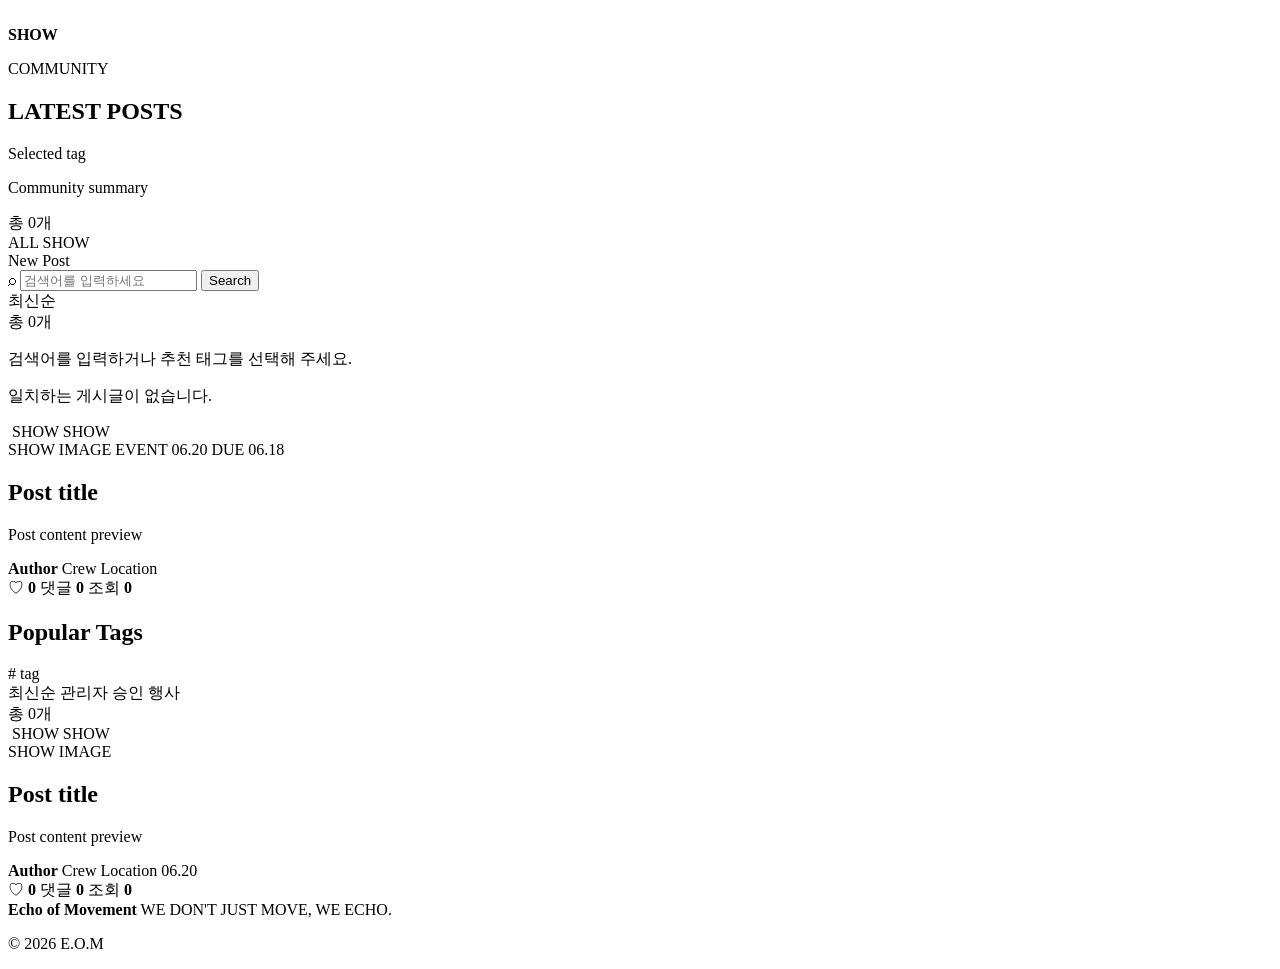
<file: src/main/resources/templates/post-list.html>
<!doctype html>
<html lang="ko" data-theme="light" xmlns:th="http://www.thymeleaf.org">
<head>
    <meta charset="utf-8">
    <meta name="viewport" content="width=device-width, initial-scale=1">
<script th:src="@{/js/theme.js(v='safari-theme-5')}"></script>
    <title th:text="${title + ' | E.O.M'}">Posts | E.O.M</title>
    <link rel="preconnect" href="https://fonts.googleapis.com">
    <link rel="preconnect" href="https://fonts.gstatic.com" crossorigin>
    <link href="https://fonts.googleapis.com/css2?family=Inter:wght@400;600;700;800&family=Irish+Grover&family=Roboto+Mono&display=swap" rel="stylesheet">
    <link rel="stylesheet" th:href="@{/css/app.css(v='safari-theme-5')}">
</head>
<body class="dashboard-page">
<div th:replace="~{fragments/header :: header}"></div>
<div class="site-toast" data-site-toast role="status" aria-live="polite"
     th:classappend="${postError} ? ' is-error' : ''"
     th:text="${postError ?: postNotice}"
     th:hidden="${postError == null and postNotice == null}"></div>

<main class="community-shell community-board-shell">
    <section class="community-hero community-board-hero"
             th:classappend="${selectedBoard != null} ? | board-${selectedBoard.name().toLowerCase()}| : ' board-all'">
        <div class="community-hero-media" aria-hidden="true">
            <img th:if="${selectedBoard == null}" th:src="@{/assets/source/anna-frizen-9UZokKRcdHI-unsplash.jpg}" alt="">
            <img th:if="${selectedBoard != null and selectedBoard.name() == 'SHOW'}" th:src="@{/assets/source/jakob-owens-1ua8Ujmfez4-unsplash.jpg}" alt="">
            <img th:if="${selectedBoard != null and selectedBoard.name() == 'CAST'}" th:src="@{/assets/source/someofakind-lAxv9rMj0pY-unsplash.jpg}" alt="">
            <img th:if="${selectedBoard != null and selectedBoard.name() == 'HYPE'}" th:src="@{/assets/source/praise-judah-q0CU-yUn_Nc-unsplash.jpg}" alt="">
            <img th:if="${selectedBoard != null and selectedBoard.name() == 'LINK'}" th:src="@{/assets/source/vale-lVtNDwz1ggc-unsplash.jpg}" alt="">
        </div>
        <strong class="community-board-watermark" th:text="${title}">SHOW</strong>
        <div class="community-hero-copy">
            <p th:text="${eyebrow}">COMMUNITY</p>
            <h1 th:text="${title}">LATEST POSTS</h1>
            <span th:if="${selectedTag}" class="community-selected-tag" th:text="|Selected tag · #${selectedTag}|">Selected tag</span>
            <p th:text="${summary}">Community summary</p>
            <span class="community-post-total" th:text="|총 ${postCount}개|">총 0개</span>
        </div>
    </section>

    <section class="community-board-toolbar" th:unless="${isSearchPage == true}" aria-label="Board actions">
        <nav class="community-board-filter community-board-switcher" aria-label="Board filters">
            <a th:href="@{/boards/all}" th:classappend="${selectedBoard == null and selectedTag == null and isSearchPage != true} ? ' is-active'">ALL</a>
            <a th:each="board : ${boards}"
               th:href="@{/boards/{board}(board=${board.name()})}"
               th:attr="data-board=${board.name()}"
               th:classappend="${selectedBoard == board} ? ' is-active'"
               th:text="${board.label}">SHOW</a>
        </nav>
        <a class="community-new-post"
           th:href="${selectedBoard != null} ? @{/posts/new(board=${selectedBoard.name()})} : @{/posts/new}">New Post</a>
    </section>

    <section class="community-search-panel" th:if="${isSearchPage == true}">
        <div class="community-search-column">
            <div class="community-search-main">
                <form class="community-search-form" th:action="@{/posts}" method="get" role="search">
                    <span aria-hidden="true">⌕</span>
                    <input type="search"
                           name="q"
                           placeholder="검색어를 입력하세요"
                           aria-label="Search posts"
                           th:value="${selectedTag != null ? '#' + selectedTag : searchQuery}">
                    <button type="submit">Search</button>
                </form>
            </div>

            <section class="community-sort-row" aria-label="Sort posts">
                <nav class="community-sort-tabs">
                    <a th:each="sortEntry : ${sortLinks}"
                       th:href="${sortEntry.value}"
                       th:classappend="${sortEntry.key == selectedSort} ? ' is-active'"
                       th:text="${sortEntry.key.label}">최신순</a>
                </nav>
                <span th:text="|총 ${postCount}개|">총 0개</span>
            </section>

            <section class="community-search-results" aria-label="Search results">
                <p class="community-empty-state" th:if="${!hasSearchTerm}">검색어를 입력하거나 추천 태그를 선택해 주세요.</p>
                <p class="community-empty-state" th:if="${hasSearchTerm and posts.isEmpty()}">일치하는 게시글이 없습니다.</p>
                <article class="community-result-row" th:each="post : ${posts}" th:classappend="| type-${post.boardType.name().toLowerCase()}|">
                    <a class="community-result-media" th:href="@{/posts/{id}(id=${post.id})}">
                        <img th:if="${post.thumbnailUrl}" th:src="${post.thumbnailUrl}" th:alt="${post.title}">
                        <span class="community-media-fallback" th:unless="${post.thumbnailUrl}" th:text="${post.boardType.label}">SHOW</span>
                        <span class="community-media-badge" th:text="${post.mediaType.name() == 'IMAGE'} ? ${post.boardType.label} : (${post.mediaType.name() == 'INSTAGRAM'} ? 'IG' : 'LINK')">SHOW</span>
                    </a>
                    <div class="community-result-copy">
                        <div class="community-card-topline">
                            <a th:href="@{/boards/{board}(board=${post.boardType.name()})}"
                               class="dashboard-type"
                               th:classappend="| type-${post.boardType.name().toLowerCase()}|"
                               th:text="${post.boardType.label}">SHOW</a>
                            <span th:text="${post.mediaType}">IMAGE</span>
                            <time th:if="${post.eventDate}" th:datetime="${post.eventDate}" th:text="|EVENT ${#temporals.format(post.eventDate, 'MM.dd')}|">EVENT 06.20</time>
                            <time th:if="${post.deadline}" th:datetime="${post.deadline}" th:text="|DUE ${#temporals.format(post.deadline, 'MM.dd')}|">DUE 06.18</time>
                        </div>
                        <h2><a th:href="@{/posts/{id}(id=${post.id})}" th:text="${post.title}">Post title</a></h2>
                        <p th:text="${#strings.abbreviate(post.content, 120)}">Post content preview</p>
                        <div class="community-meta-line">
                            <strong th:text="${post.author.displayName}">Author</strong>
                            <span th:if="${post.author.crewName}" th:text="${post.author.crewName}">Crew</span>
                            <span th:if="${post.location}" th:text="${post.location}">Location</span>
                        </div>
                        <div class="community-grid-stats">
                            <span>♡ <b th:text="${post.likeCount}">0</b></span>
                            <span>댓글 <b th:text="${post.commentCount}">0</b></span>
                            <span>조회 <b th:text="${post.viewCount}">0</b></span>
                        </div>
                    </div>
                </article>
            </section>
        </div>

        <aside class="community-recommended-tags" aria-label="Recommended tags">
            <h2>Popular Tags</h2>
            <div>
                <a th:each="tag : ${tags}"
                   th:href="@{/posts(tag=${tag})}"
                   th:text="|# ${tag}|"># tag</a>
            </div>
        </aside>
    </section>

    <section class="community-sort-row" th:unless="${isSearchPage == true}" aria-label="Sort posts">
        <nav class="community-sort-tabs">
            <a th:each="sortEntry : ${sortLinks}"
               th:href="${sortEntry.value}"
               th:classappend="${officialEventsOnly != true and sortEntry.key == selectedSort} ? ' is-active'"
               th:text="${sortEntry.key.label}">최신순</a>
            <a th:if="${selectedBoard != null and selectedBoard.name() == 'HYPE'}"
               th:href="${officialEventsLink}"
               th:classappend="${officialEventsOnly == true} ? ' is-active'">관리자 승인 행사</a>
        </nav>
        <span th:text="|총 ${postCount}개|">총 0개</span>
    </section>

    <section class="community-card-grid" th:unless="${isSearchPage == true}" aria-label="Community posts">
        <article class="community-grid-card" th:each="post : ${posts}" th:classappend="| type-${post.boardType.name().toLowerCase()}|">
            <a class="community-grid-media" th:href="@{/posts/{id}(id=${post.id})}">
                <img th:if="${post.thumbnailUrl}" th:src="${post.thumbnailUrl}" th:alt="${post.title}">
                <span class="community-media-fallback" th:unless="${post.thumbnailUrl}" th:text="${post.boardType.label}">SHOW</span>
                <span class="community-media-badge" th:text="${post.mediaType.name() == 'IMAGE'} ? ${post.boardType.label} : (${post.mediaType.name() == 'INSTAGRAM'} ? 'IG' : 'LINK')">SHOW</span>
            </a>
            <div class="community-grid-copy">
                <div class="community-card-topline">
                    <a th:href="@{/boards/{board}(board=${post.boardType.name()})}"
                       class="dashboard-type"
                       th:classappend="| type-${post.boardType.name().toLowerCase()}|"
                       th:text="${post.boardType.label}">SHOW</a>
                    <span th:text="${post.mediaType}">IMAGE</span>
                </div>
                <h2><a th:href="@{/posts/{id}(id=${post.id})}" th:text="${post.title}">Post title</a></h2>
                <p th:text="${#strings.abbreviate(post.content, 86)}">Post content preview</p>
                <div class="community-meta-line">
                    <strong th:text="${post.author.displayName}">Author</strong>
                    <span th:if="${post.author.crewName}" th:text="${post.author.crewName}">Crew</span>
                    <span th:if="${post.location}" th:text="${post.location}">Location</span>
                    <time th:if="${post.eventDate}" th:datetime="${post.eventDate}" th:text="${#temporals.format(post.eventDate, 'MM.dd')}">06.20</time>
                </div>
                <div class="community-grid-stats">
                    <span>♡ <b th:text="${post.likeCount}">0</b></span>
                    <span>댓글 <b th:text="${post.commentCount}">0</b></span>
                    <span>조회 <b th:text="${post.viewCount}">0</b></span>
                </div>
            </div>
        </article>
    </section>
</main>

<footer class="dashboard-footer">
    <div>
        <strong>Echo of Movement</strong>
        <span>WE DON'T JUST MOVE, WE ECHO.</span>
    </div>
    <p>© 2026 E.O.M</p>
</footer>

<script th:src="@{/js/post-interactions.js}" defer></script>
</body>
</html>
</file>
